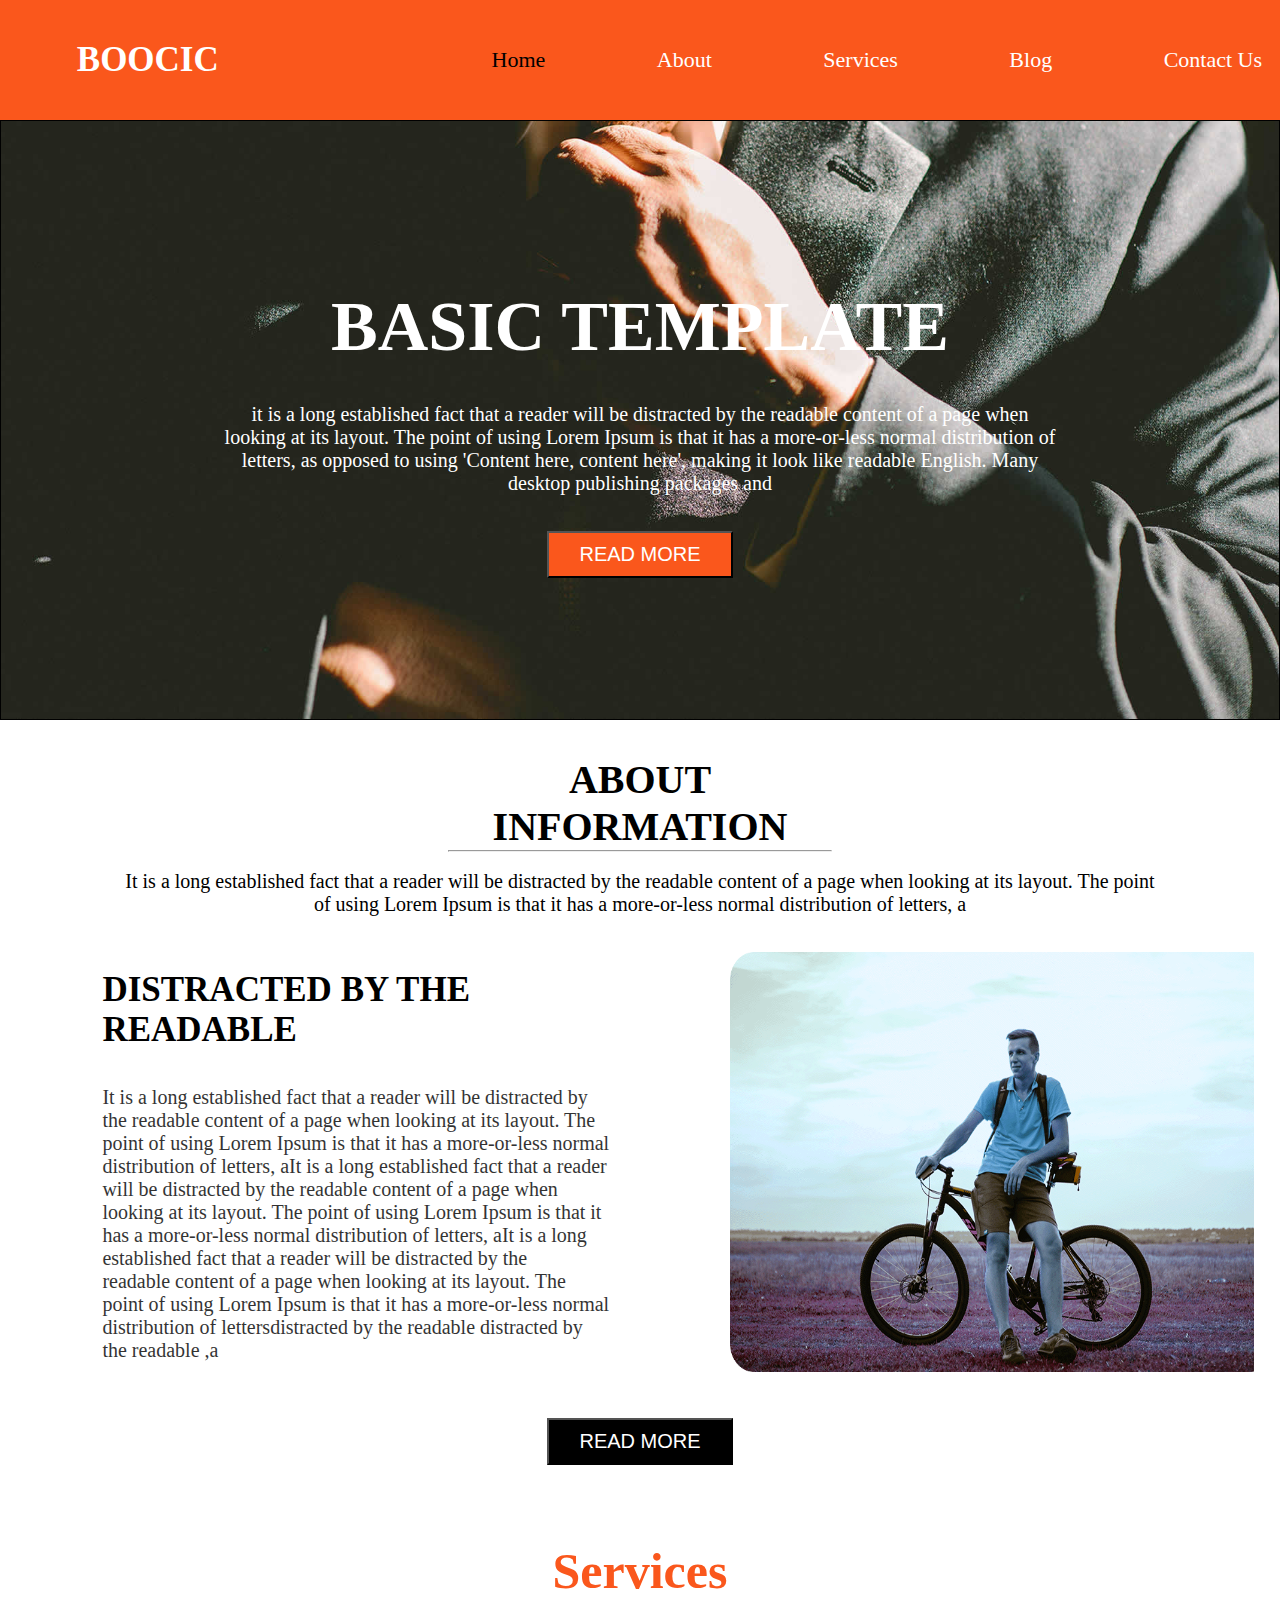
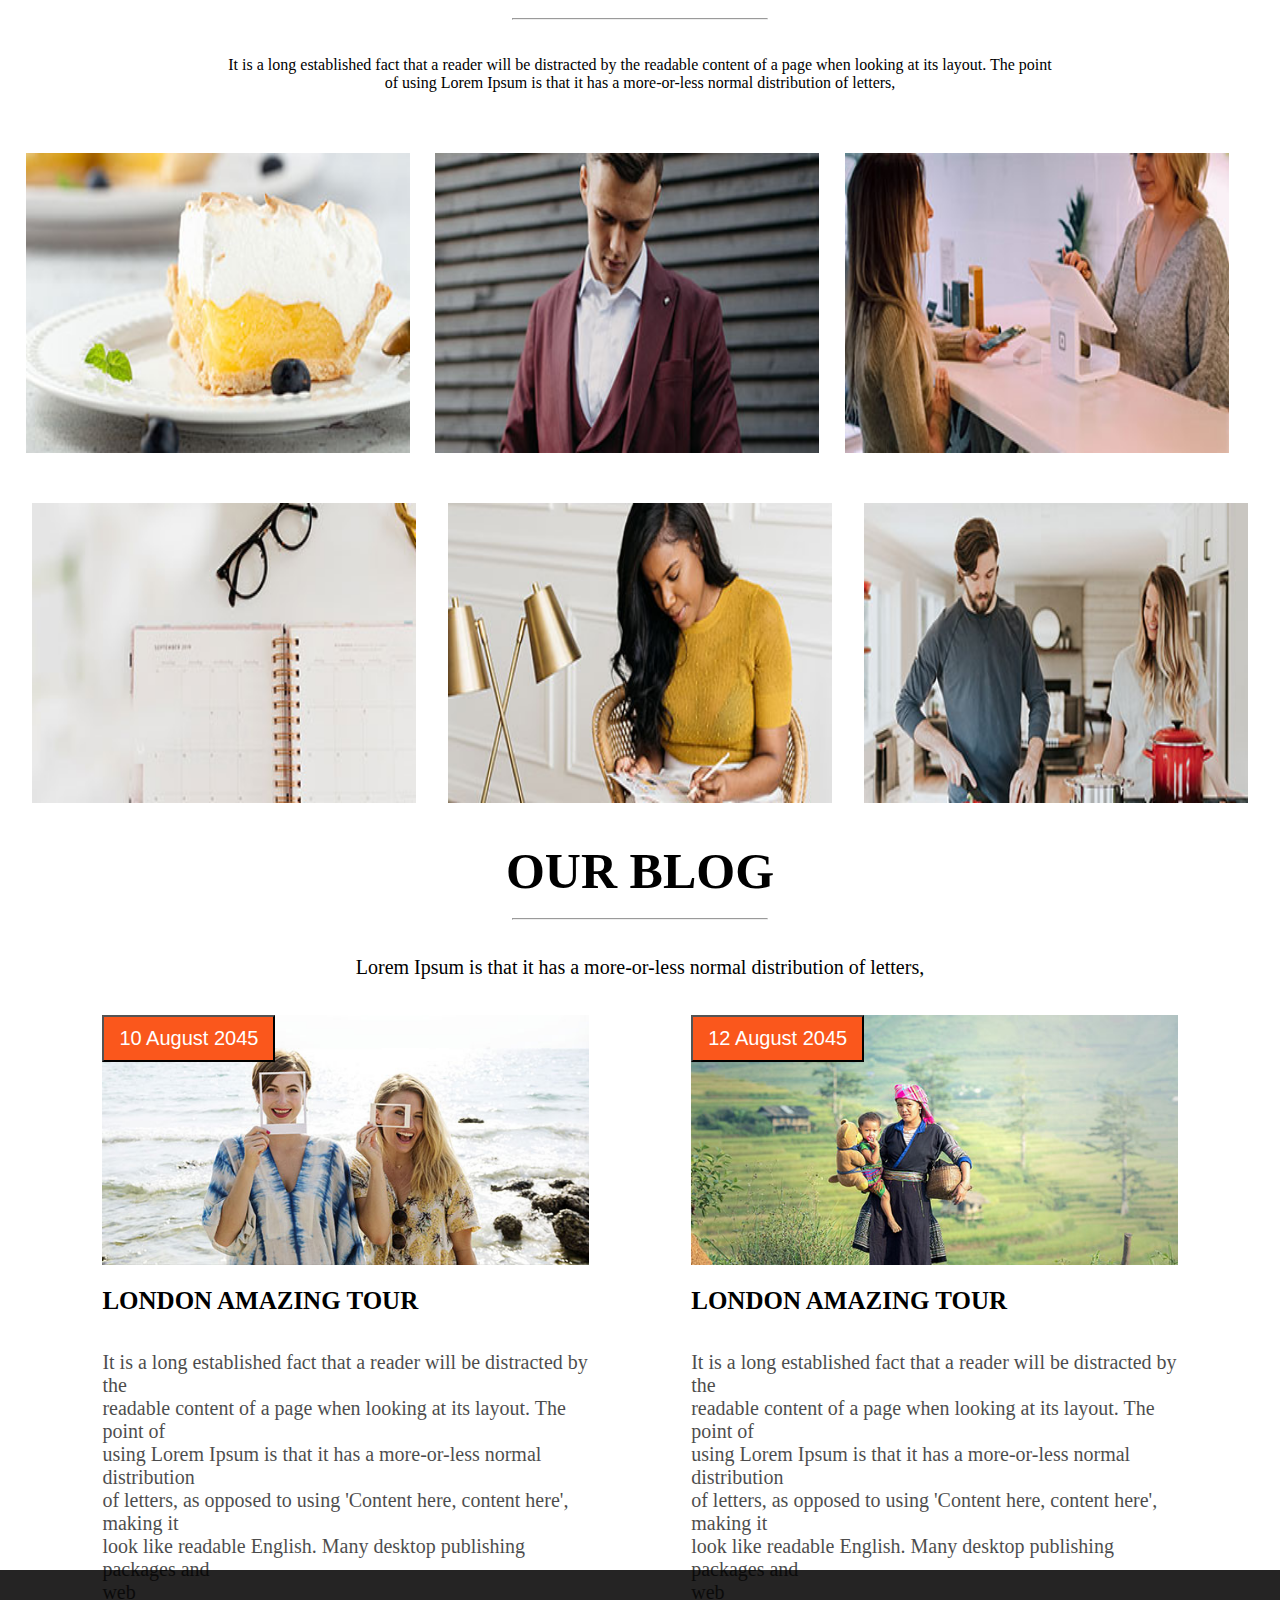
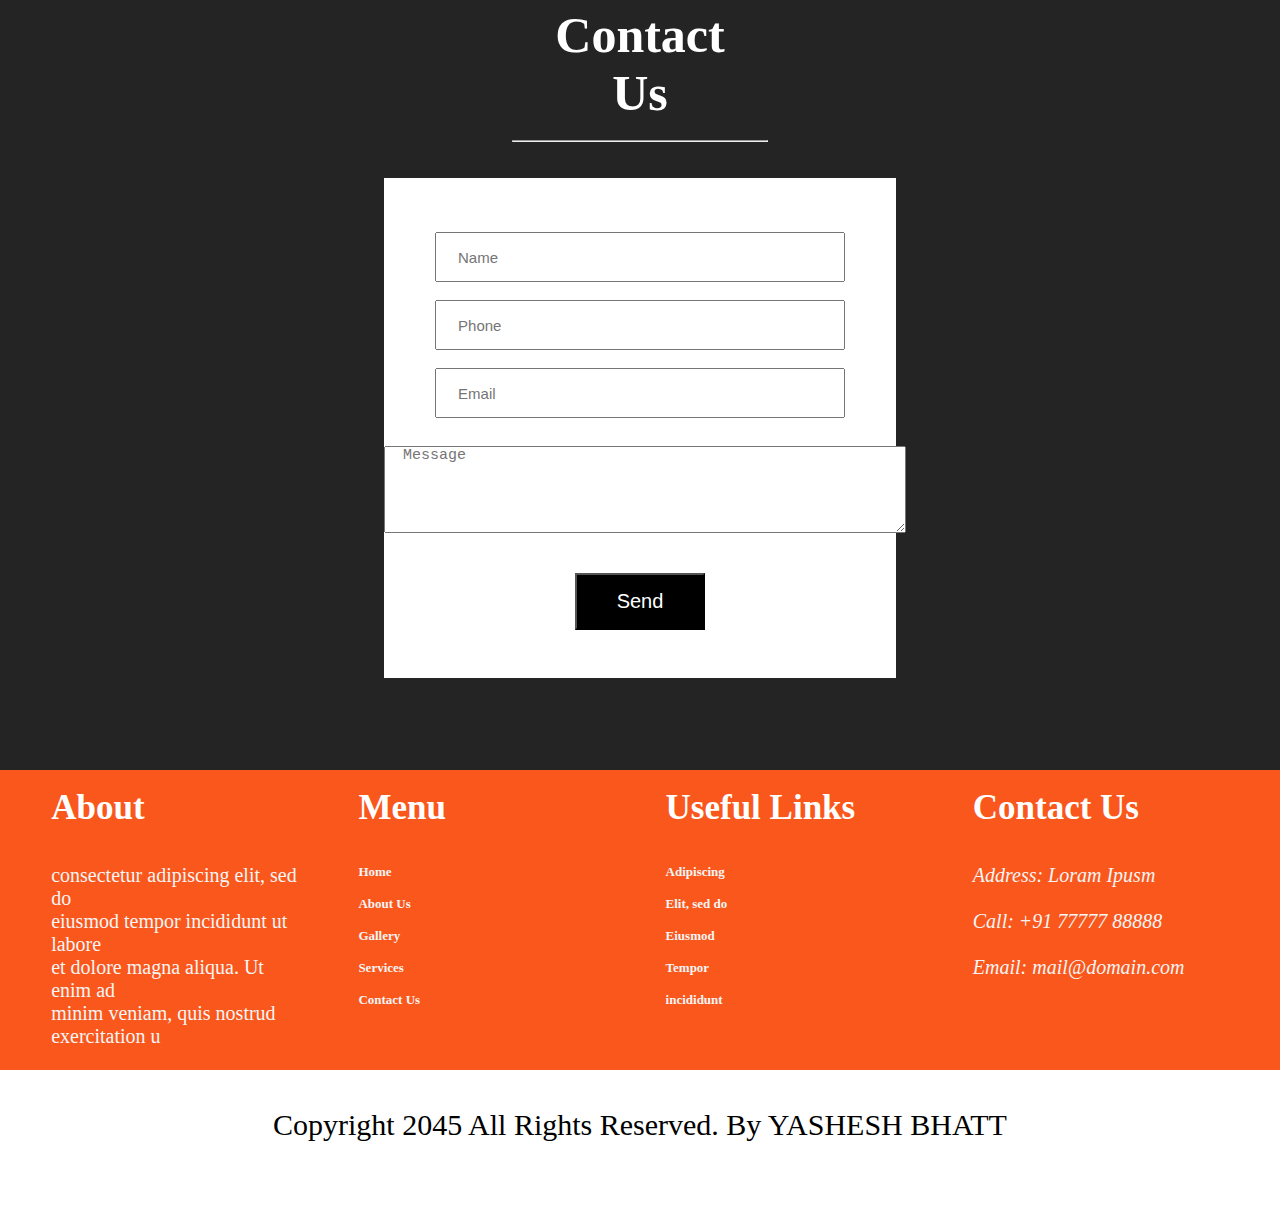
<file: 5/index.html>
<!DOCTYPE html>
<html lang="en">

<head>
    <meta charset="UTF-8">
    <meta name="viewport" content="width=device-width, initial-scale=1.0">
    <title>Document</title>
    <link rel="stylesheet" href="style.css">
    <script src="https://cdnjs.cloudflare.com/ajax/libs/wow/1.1.2/wow.min.js"
    integrity="sha512-Eak/29OTpb36LLo2r47IpVzPBLXnAMPAVypbSZiZ4Qkf8p/7S/XRG5xp7OKWPPYfJT6metI+IORkR5G8F900+g=="
    crossorigin="anonymous" referrerpolicy="no-referrer"></script>
<link rel="stylesheet" href="https://cdnjs.cloudflare.com/ajax/libs/animate.css/4.1.1/animate.min.css" />
         <script src="https://code.jquery.com/jquery-3.7.1.js" integrity="sha256-eKhayi8LEQwp4NKxN+CfCh+3qOVUtJn3QNZ0TciWLP4=" crossorigin="anonymous"></script>
  
</head>

<body>
    <header>
        <div class="wow animate__animated animate__flash logo">
            <h1>BOOCIC</h1>
        </div>
        <div class="navbar">
            <nav>
                <ul>
                    <li>Home</li>
                    <li>About</li>
                    <li>Services</li>
                    <li>Blog</li>
                    <li>Contact Us</li>
                </ul>
            </nav>
        </div>
    </header>

    <div class="template">
        <center>
            <h1  class="wow animate__animated animate__backInLeft ">BASIC TEMPLATE</h1><br><br>
            <p class="wow animate__animated animate__backInLeft ">it is a long established fact that a reader will be distracted by the readable content of a page when
                <br>
                looking at its layout. The point of using Lorem Ipsum is that it has a more-or-less normal distribution
                of <br>
                letters, as opposed to using 'Content here, content here', making it look like readable English. Many
                <br>
                desktop publishing packages and
            </p class="wow animate__animated animate__backInLeft "> <br><br>
            <button class="wow animate__animated animate__backInLeft ">READ MORE</button>
        </center>
    </div>


    <div class="about">
        <br><br>
        <center>
            <h1>ABOUT <br>
                INFORMATION</h1>
            <hr>
            <br>
            <p>It is a long established fact that a reader will be distracted by the readable content of a page when
                looking at its layout. The point <br>
                of using Lorem Ipsum is that it has a more-or-less normal distribution of letters, a</p>
        </center>
        <br><br>
        <div class="abtmain">
            <div class="wow animate__animated animate__fadeInRightBig a">
                <br>
                <h1>DISTRACTED BY THE READABLE</h1><br><br>
                <p>It is a long established fact that a reader will be distracted by<br>
                    the readable content of a page when looking at its layout. The<br>
                    point of using Lorem Ipsum is that it has a more-or-less normal<br>
                    distribution of letters, aIt is a long established fact that a reader<br>
                    will be distracted by the readable content of a page when<br>
                    looking at its layout. The point of using Lorem Ipsum is that it<br>
                    has a more-or-less normal distribution of letters, aIt is a long<br>
                    established fact that a reader will be distracted by the<br>
                    readable content of a page when looking at its layout. The<br>
                    point of using Lorem Ipsum is that it has a more-or-less normal<br>
                    distribution of lettersdistracted by the readable distracted by <br>
                    the readable ,a</p>
    
            </div>
            <div class="wow animate__animated animate__fadeInLeftBig b">
                <img src="images/i2.png" alt="">
            </div>
            <center>
                <button class="wow animate__animated animate__flash ">READ MORE</button>
            </center>
        </div>
        </div>
       


    <div class="services">
        <br><br><br><br>
        <center>
            <h1>Services</h1><br>
            <hr><br><br>
            <p>It is a long established fact that a reader will be distracted by the readable content of a page when
                looking at its layout. The point <br>
                of using Lorem Ipsum is that it has a more-or-less normal distribution of letters,</p>
        </center><br><br>
         <div class="servpic">
            <div class="wow animate__animated animate__flipInX p">
                <img src="images/i3.jpg" alt="">
            </div>
            <div class="wow animate__animated animate__flipInX q">
                <img src="images/i4.jpg" alt="">
            </div>
            <div class="wow animate__animated animate__flipInX r">
                <img src="images/i5.jpg" alt="">
            </div> <br><br>
            <div class="wow animate__animated animate__flipInY x">
                <img src="images/i6.jpg" alt="">
            </div>
            <div class="wow animate__animated animate__flipInY y">
                <img src="images/i7.jpg" alt="">
            </div>
            <div class="wow animate__animated animate__flipInY z">
                <img src="images/i8.jpg" alt="">
            </div>
         </div>
      
    </div>



    <div class="blog">
        <br><br><br><br>
        <center>
            <h1>OUR BLOG</h1><br>
            <hr><br><br>
            <p>Lorem Ipsum is that it has a more-or-less normal distribution of letters,</p>
        </center><br><br>
       <div class="blogmain">
        <div class="wow animate__animated animate__fadeInRightBig c">
            <button>10 August 2045</button>
            <img src="images/i9.jpg" alt=""> <br><br>
            <h2>LONDON AMAZING TOUR</h2><br><br>
            <p>It is a long established fact that a reader will be distracted by the<br>
                 readable content of a page when looking at its layout. The point of <br>
                 using Lorem Ipsum is that it has a more-or-less normal distribution<br>
                of letters, as opposed to using 'Content here, content here', making it<br>
                 look like readable English. Many desktop publishing packages and<br>
                  web</p>
        </div>
        <div class="wow animate__animated animate__fadeInLeftBig d">
            <button>12 August 2045</button>
            <img src="images/i10.jpg" alt=""><br><br>
            <h2>LONDON AMAZING TOUR</h2><br><br>
            <p>It is a long established fact that a reader will be distracted by the<br>
                 readable content of a page when looking at its layout. The point of <br>
                 using Lorem Ipsum is that it has a more-or-less normal distribution<br>
                of letters, as opposed to using 'Content here, content here', making it<br>
                 look like readable English. Many desktop publishing packages and<br>
                  web</p>
        </div>
       </div>
       
    </div>


    <div class="contact">
        <br><br>
       <center> <h1>Contact <br>
        Us</h1><br>
        <hr><br><br>
        <div class="wow animate__animated animate__fadeInUpBig subcontact">
            <br><br><br>
            <center>
                <input type="text" placeholder="&nbsp;&nbsp;&nbsp;&nbsp;&nbsp;Name"> <br> <br> 
                <input type="tel" placeholder="&nbsp;&nbsp;&nbsp;&nbsp;&nbsp;Phone"> <br><br> 
                <input type="email" placeholder="&nbsp;&nbsp;&nbsp;&nbsp;&nbsp;Email"> <br><br> 
                <textarea name="" id="" cols="56" rows="5"  placeholder="&nbsp;&nbsp;Message"></textarea> <br><br><br> 
                <button>Send</button>
            </center>
        </div>
    </center>
    </div>


    <footer>
        <div class="wow animate__animated animate__fadeInRightBig h">
            <br>
            <h1><b>About</b></h1> <br><br>
           <p>consectetur adipiscing elit, sed do <br>
             eiusmod tempor incididunt ut labore<br>
              et dolore magna aliqua. Ut enim ad <br>
              minim veniam, quis nostrud<br>
               exercitation u</p> 
        </div>
        <div class="wow animate__animated animate__fadeInUpBig i">
            <br>
            <h1><b>Menu</b></h1> <br><br>
            <p>
                Home <br><br>
                About Us <br><br>
                Gallery <br><br>
                Services <br><br>
                Contact Us 
            </p>
        </div>
        <div class="wow animate__animated animate__fadeInUpBig j">
            <br>
            <h1><b>Useful Links</b></h1> <br><br>
            <p>
                Adipiscing <br><br>
                Elit, sed do<br><br>
                Eiusmod<br><br>
                Tempor<br><br>
                incididunt
            </p>
        </div>
        <div class="wow animate__animated animate__fadeInRightBig k">
            <br>
            <h1><b>Contact Us</b></h1> <br><br> 
            <p>
                <i class="ri-map-pin-line"> Address: Loram Ipusm</i> <br> <br>
                <i class="ri-phone-line"> Call: +91 77777 88888</i> <br> <br>
                <i class="ri-mail-line"> Email: mail@domain.com</i>
            </p>
        </div>
     </footer>
         <div class="wow animate__animated animate__flash copyright">
          <p>Copyright 2045 All Rights Reserved. By YASHESH BHATT</p>
    
         </div>
    
    </footer>
</body>
<script>
    new WOW().init();
</script>
</html>
</file>
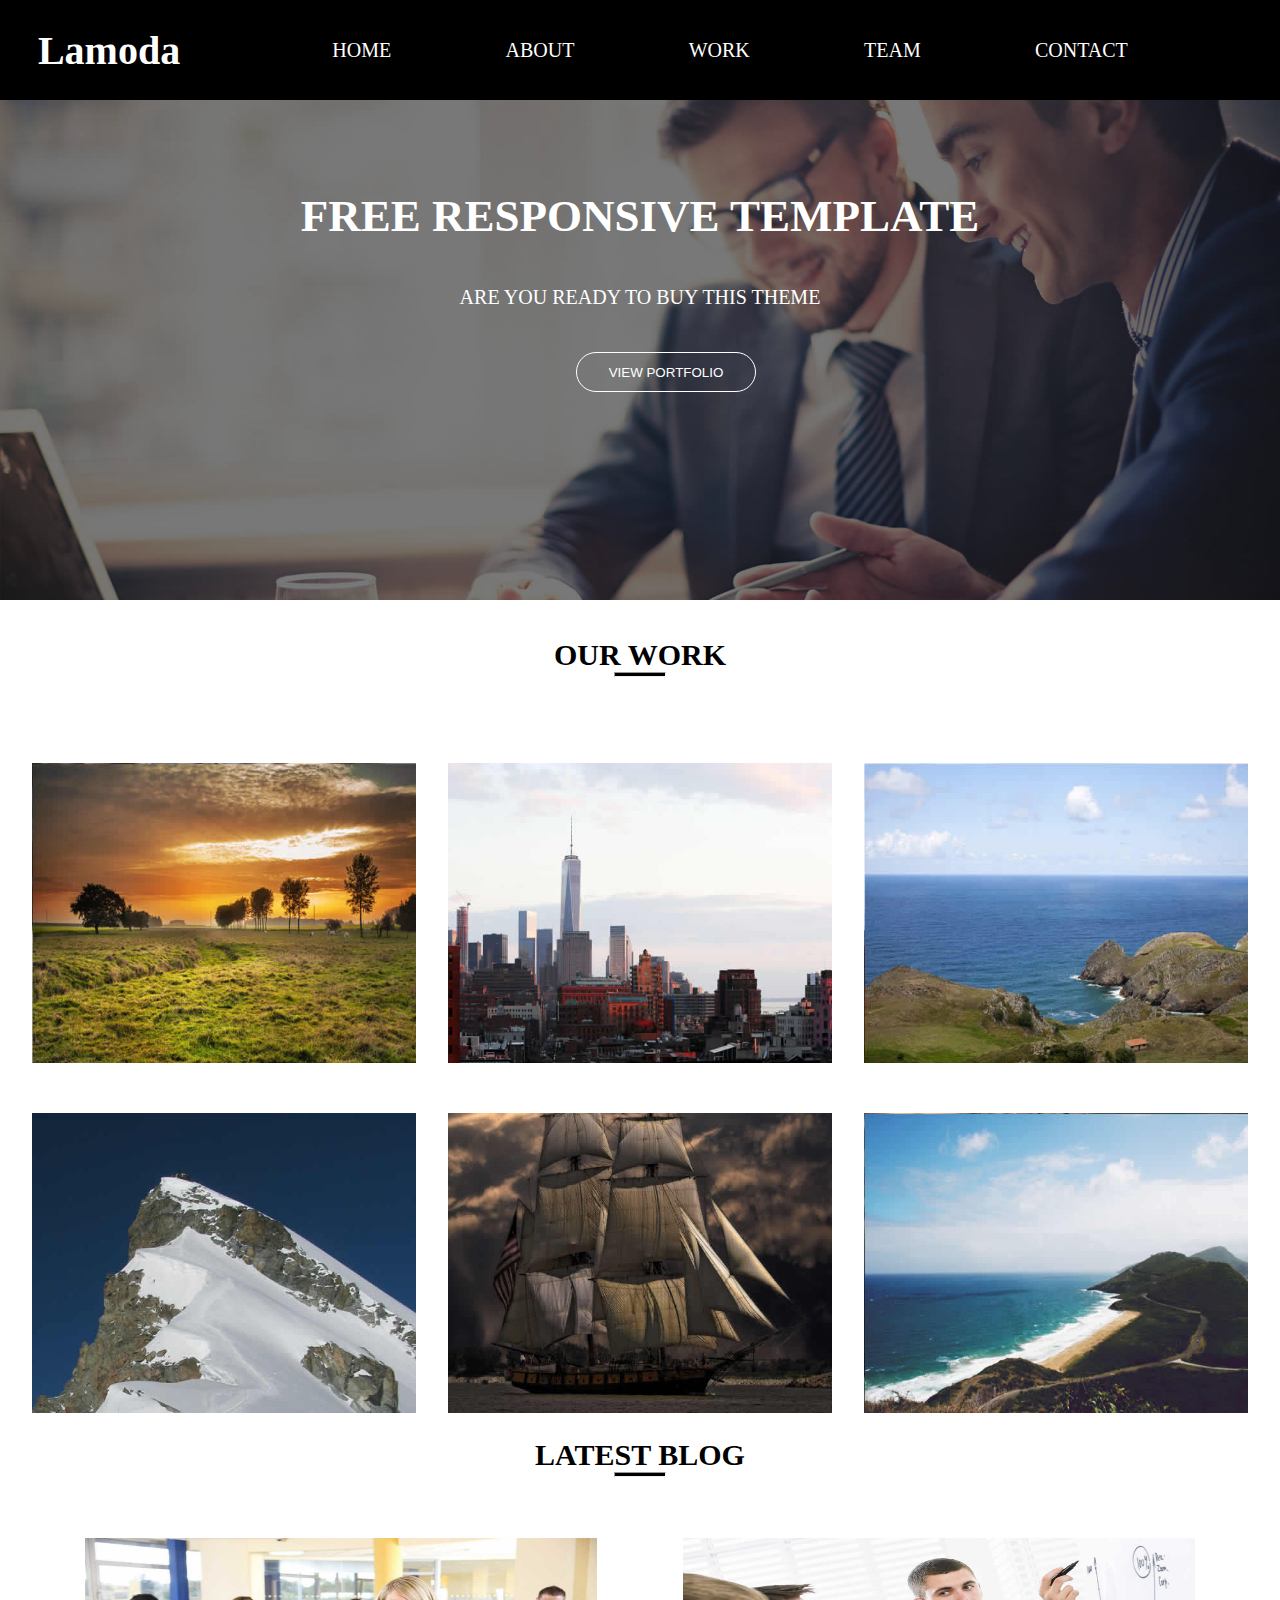
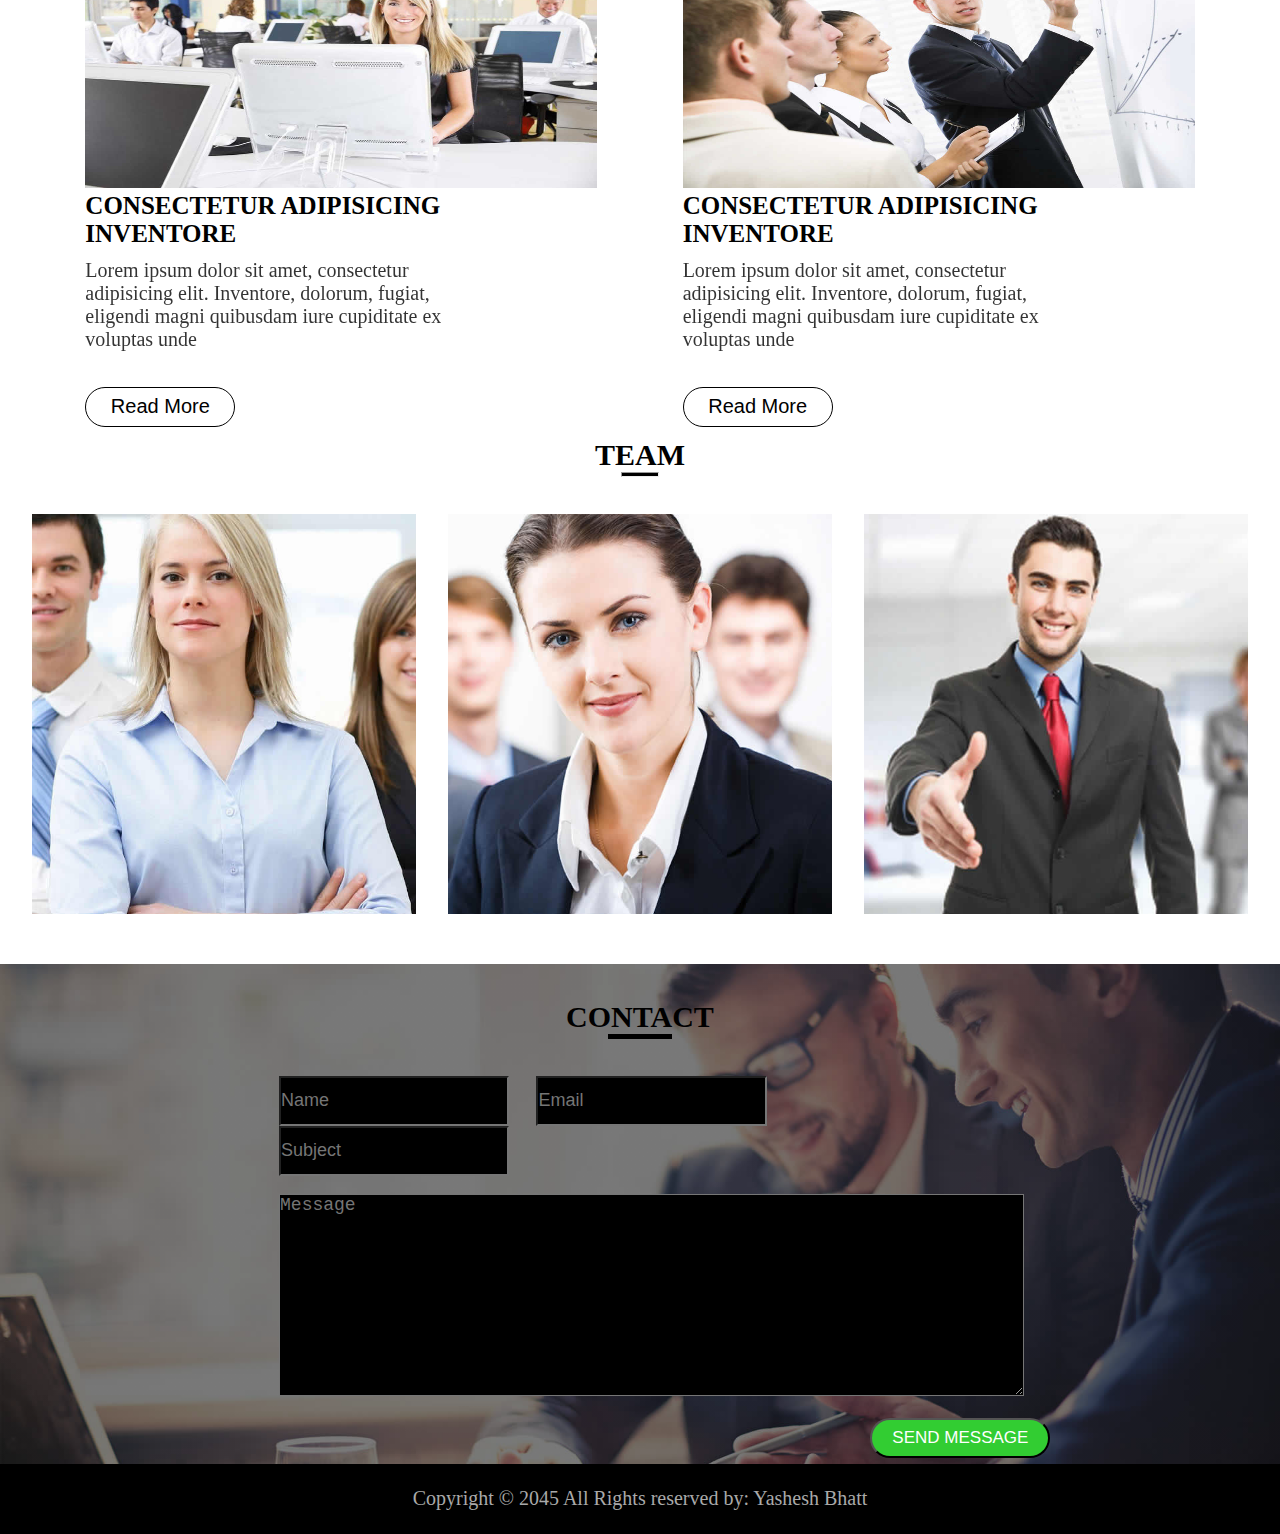
<file: 7/index.html>
<!DOCTYPE html>
<html lang="en">
<head>
    <meta charset="UTF-8">
    <meta name="viewport" content="width=device-width, initial-scale=1.0">
    <title>Document</title>
    <link rel="stylesheet" href="style.css">

    <script src="https://cdnjs.cloudflare.com/ajax/libs/wow/1.1.2/wow.min.js"
    integrity="sha512-Eak/29OTpb36LLo2r47IpVzPBLXnAMPAVypbSZiZ4Qkf8p/7S/XRG5xp7OKWPPYfJT6metI+IORkR5G8F900+g=="
    crossorigin="anonymous" referrerpolicy="no-referrer"></script>
<link rel="stylesheet" href="https://cdnjs.cloudflare.com/ajax/libs/animate.css/4.1.1/animate.min.css" />

</head>
<body>
    <header>
        <div class="wow animate__animated animate__flash logo">
          <h1>Lamoda</h1> 
        </div>
        <div class="navbar">
            <nav>
                <ul>
                    <li>HOME</li>
                    <li>ABOUT</li>
                    <li>WORK</li>
                    <li>TEAM</li>
                    <li>CONTACT</li>
                </ul>
            </nav>
        </div>
    </header>

    <div class="container">
        <br><br><br><br><br>
        <h1 class="wow animate__animated animate__backInLeft ">FREE RESPONSIVE TEMPLATE</h1><br>
        <p class="wow animate__animated animate__backInLeft ">ARE YOU READY TO BUY THIS THEME</p><br>
        <button class="wow animate__animated animate__backInLeft ">VIEW PORTFOLIO</button>
    </div>

    <div class="work">
        <div class="workh">
              <h1>OUR WORK</h1>
                    <hr>
        </div>
        <div class="workm">
            <div class="wow animate__animated animate__flipInX a">
                 <img src="images/i1.jpg" alt="">
            </div>
            <div class="wow animate__animated animate__flipInX b">
                <img src="images/i2.jpg" alt="">
            </div>
            <div class="wow animate__animated animate__flipInX c">
                <img src="images/i3.jpg" alt="">
            </div>
            <div class="wow animate__animated animate__flipInY d">
                <img src="images/i4.jpg" alt="">
            </div>
            <div class="wow animate__animated animate__flipInY e">
                <img src="images/i5.jpg" alt="">
            </div>
            <div class="wow animate__animated animate__flipInY f">
                <img src="images/i6.jpg" alt="">
            </div>
        </div>
    </div>


    <div class="blog">
        <div class="blogh">
            <h1>LATEST BLOG</h1>
                    <hr>
        </div>
        <div class="blogm">
        <div class="wow animate__animated animate__fadeInRightBig g">
           <img src="images/blog2.jpg" alt=""><br>
           <b>CONSECTETUR ADIPISICING INVENTORE</b><br>
           <p>Lorem ipsum dolor sit amet, consectetur<br>
             adipisicing elit. Inventore, dolorum, fugiat,<br>
              eligendi magni quibusdam iure cupiditate ex<br>
               voluptas unde</p><br><br>
               <button>Read More</button>
        </div>
        <div class="wow animate__animated animate__fadeInLeftBig h">
            <img src="images/blog3.jpg" alt="">
            <b>CONSECTETUR ADIPISICING INVENTORE</b><br>
            <p>Lorem ipsum dolor sit amet, consectetur<br>
              adipisicing elit. Inventore, dolorum, fugiat,<br>
               eligendi magni quibusdam iure cupiditate ex<br>
                voluptas unde</p><br><br>
                <button>Read More</button>
        </div>
    </div>
    </div>


    <div class="team">
        <div class="teamh">
            <h1>TEAM</h1>
            <hr>
        </div>
        <div class="teamain">
            <div class="wow animate__animated animate__fadeInRightBig i">
              <img src="images/team1.jpg" alt="">
            </div>
            <div class="wow animate__animated animate__fadeInUpBig j">
              <img src="images/team2.jpg" alt="">
            </div>
            <div class="wow animate__animated animate__fadeInLeftBig k">
               <img src="images/team3.jpg" alt="">
            </div>
        </div>
    </div>

    <div class="contact">
        <div class="conh">
            <br><br>
            <h1>CONTACT</h1>
            <hr>
        </div><br><br>
        <div class="wow animate__animated animate__fadeInLeftBig conm">
            <input type="text" placeholder="Name">
            <input type="email" placeholder="Email">
            <input type="text" placeholder="Subject"><br><br>
            <textarea name="" id="" cols="30" rows="10" placeholder="Message"></textarea><br><br>
            <button>SEND MESSAGE</button>
        </div>
    </div>

    <div class="copyright">
        <br>
       <p class="wow animate__animated animate__flash">Copyright © 2045 All Rights reserved by: Yashesh Bhatt</p>
    </div>
</body>
<script>
    new WOW().init();
</script>
</html>
</file>
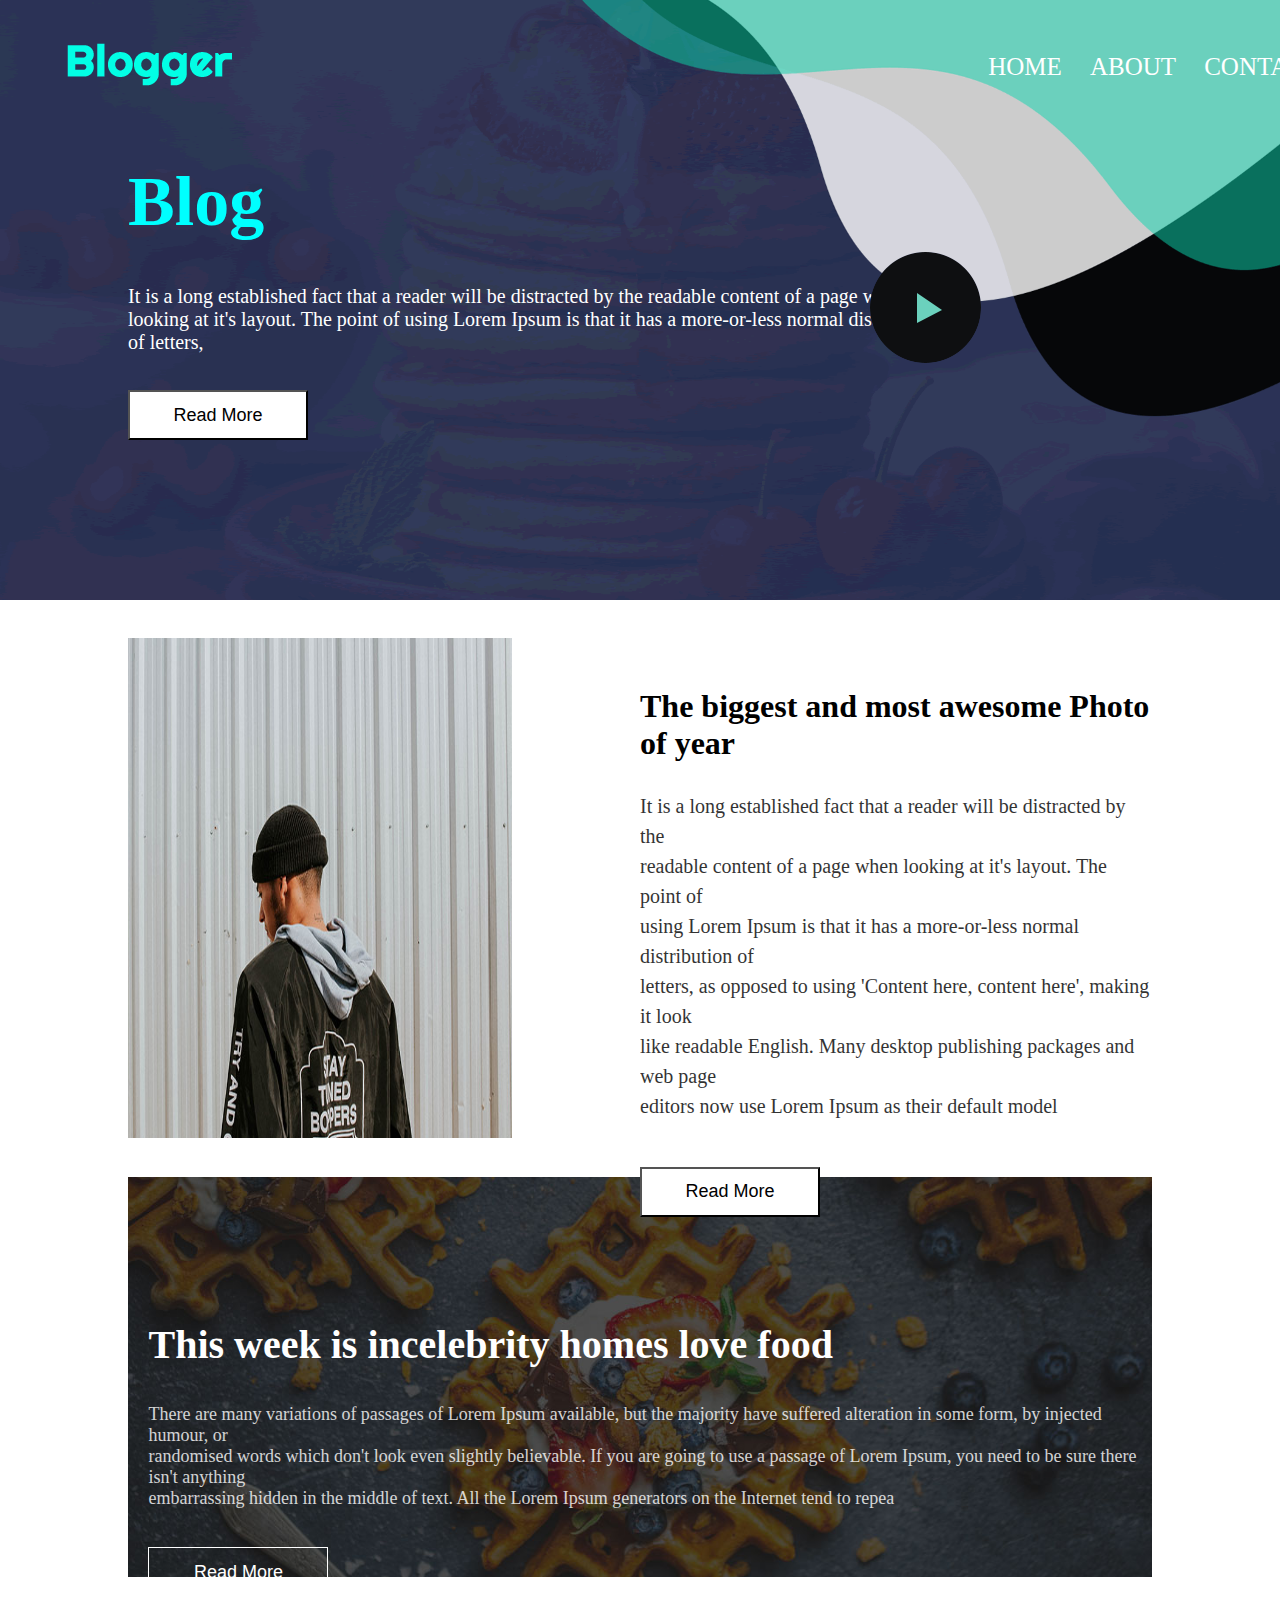
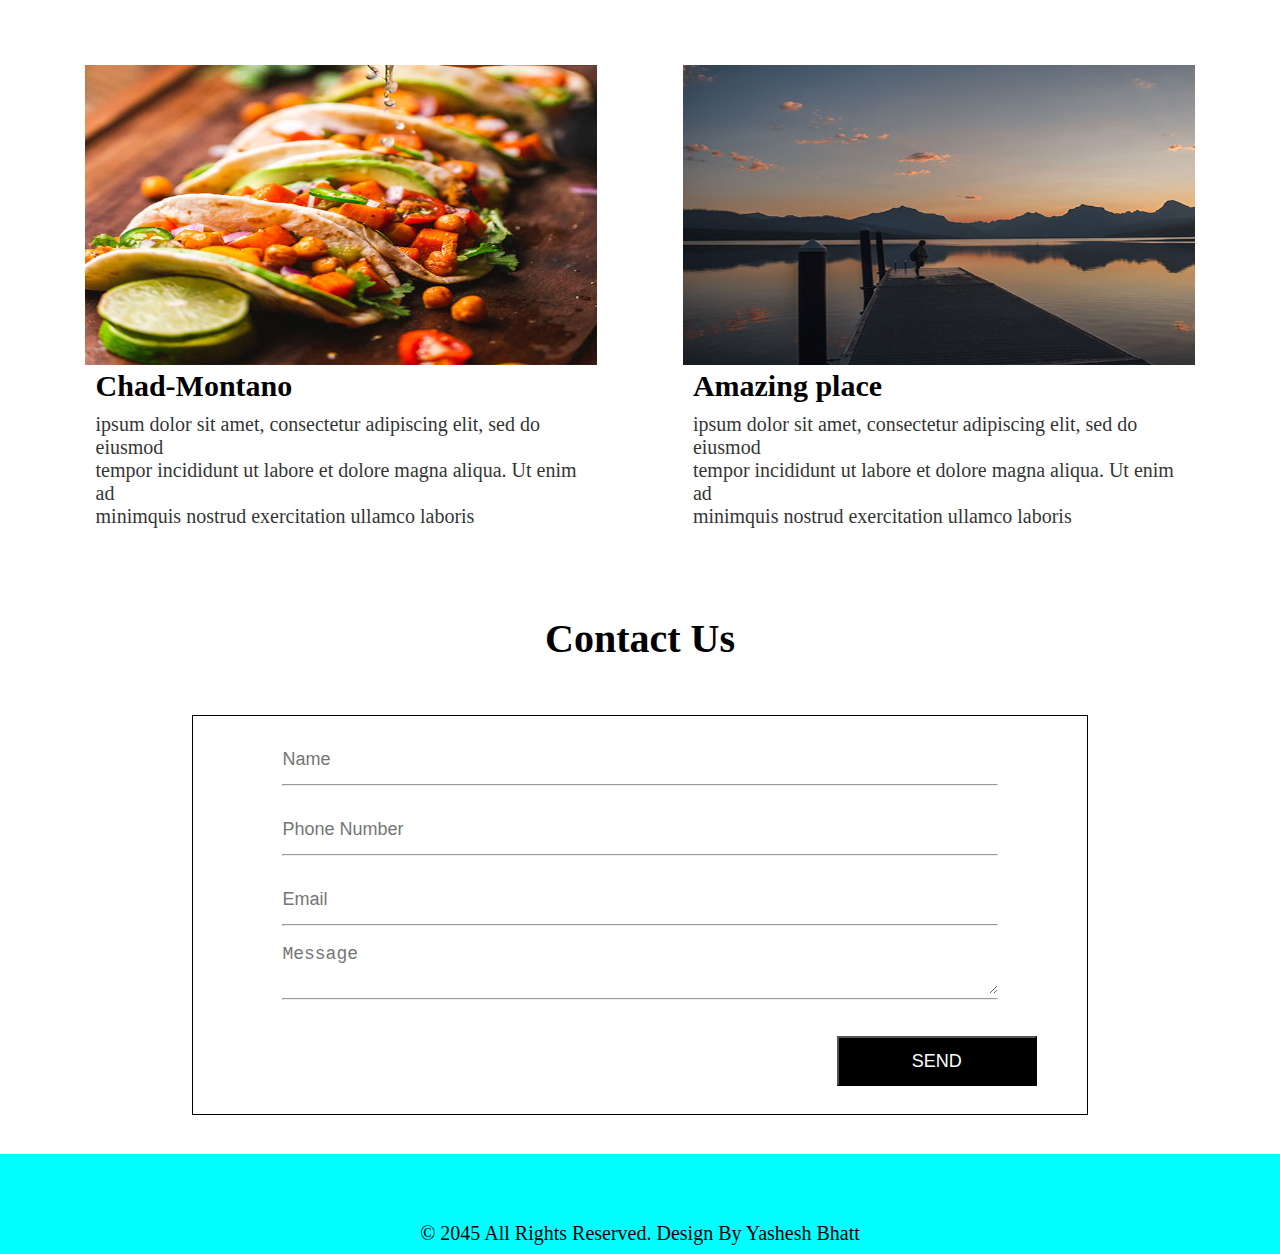
<file: 8/index.html>
<!DOCTYPE html>
<html lang="en">

<head>
    <meta charset="UTF-8">
    <meta name="viewport" content="width=device-width, initial-scale=1.0">
    <title>Document</title>
    <link rel="stylesheet" href="style.css">

    <script src="https://cdnjs.cloudflare.com/ajax/libs/wow/1.1.2/wow.min.js"
    integrity="sha512-Eak/29OTpb36LLo2r47IpVzPBLXnAMPAVypbSZiZ4Qkf8p/7S/XRG5xp7OKWPPYfJT6metI+IORkR5G8F900+g=="
    crossorigin="anonymous" referrerpolicy="no-referrer"></script>
<link rel="stylesheet" href="https://cdnjs.cloudflare.com/ajax/libs/animate.css/4.1.1/animate.min.css" />


    <link rel="stylesheet" href="https://cdnjs.cloudflare.com/ajax/libs/font-awesome/6.5.1/css/all.min.css"
        integrity="sha512-DTOQO9RWCH3ppGqcWaEA1BIZOC6xxalwEsw9c2QQeAIftl+Vegovlnee1c9QX4TctnWMn13TZye+giMm8e2LwA=="
        crossorigin="anonymous" referrerpolicy="no-referrer" />
</head>

<body>
    <header>
        <br><br>
        <div class="main">
            <div class="wow animate__animated animate__flash logo">
                <img src="images/logo.png" alt="">
            </div>
            <div class="blank">

            </div>
            <div class="navbar">
                <nav>
                    <ul>
                        <li>HOME</li>
                        <li>ABOUT</li>
                        <li>CONTACT</li>
                    </ul>
                </nav>
            </div>
        </div>

        <div class="content">
            <h1 class="wow animate__animated animate__backInLeft ">Blog</h1><br>
            <p class="wow animate__animated animate__backInLeft ">It is a long established fact that a reader will be distracted by the readable content of a page when<br>
                looking at it's layout. The point of using Lorem Ipsum is that it has a more-or-less normal
                distribution<br>
                of letters,</p><br><br>
            <button class="wow animate__animated animate__backInLeft ">Read More</button>
            <img src="images/box_img.png" alt="" class="wow animate__animated animate__heartBeat ">
        </div>
    </header>


    <div class="about">
        <div class="wow animate__animated animate__fadeInRightBig abtpic">
            <img src="images/our_img1.jpg" alt="">
        </div>
        <div class="wow animate__animated animate__fadeInLeftBig abtmain">
            <h1>The biggest and most awesome Photo of year</h1><br>
            <p>It is a long established fact that a reader will be distracted by the<br>
                readable content of a page when looking at it's layout. The point of <br>
                using Lorem Ipsum is that it has a more-or-less normal distribution of<br>
                letters, as opposed to using 'Content here, content here', making it look<br>
                like readable English. Many desktop publishing packages and web page<br>
                editors now use Lorem Ipsum as their default model</p><br><br>
            <button>Read More</button>
        </div>
    </div>

    <div class="wow animate__animated animate__rotateInDownLeft menu">
        <br><br><br><br><br><br><br><br>
        <h1>This week is incelebrity homes love food</h1><br><br>
        <p>There are many variations of passages of Lorem Ipsum available, but the majority have suffered alteration in
            some form, by injected humour, or<br>
            randomised words which don't look even slightly believable. If you are going to use a passage of Lorem
            Ipsum, you need to be sure there isn't anything<br>
            embarrassing hidden in the middle of text. All the Lorem Ipsum generators on the Internet tend to repea</p>
        <br>
        <button>Read More</button>
    </div>

    <div class="blog">
        <div class="wow animate__animated animate__fadeInRightBig a">
            <img src="images/our_img3.jpg" alt="">
            <b>Chad-Montano</b><br>
            <p>ipsum dolor sit amet, consectetur adipiscing elit, sed do eiusmod<br>
                tempor incididunt ut labore et dolore magna aliqua. Ut enim ad<br>
                minimquis nostrud exercitation ullamco laboris
            </p>
        </div>
        <div class="wow animate__animated animate__fadeInLeftBig b">
            <img src="images/our_img4.jpg" alt="">
            <b>Amazing place</b><br>
            <p>ipsum dolor sit amet, consectetur adipiscing elit, sed do eiusmod<br>
                tempor incididunt ut labore et dolore magna aliqua. Ut enim ad<br>
                minimquis nostrud exercitation ullamco laboris
            </p>
        </div>
    </div>

    <div class="contact">
        <div class="conh">
            <h1>Contact Us</h1>
        </div>
        <div class="wow animate__animated animate__fadeInUpBig conm"><br>
            <input type="text" placeholder="Name">
            <hr><br>
            <input type="tel" placeholder="Phone Number">
            <hr><br>
            <input type="email" placeholder="Email">
            <hr><br>
            <textarea name="" id="" cols="30" rows="10" placeholder="Message"></textarea>
            <hr><br><br>
            <button>SEND</button>
        </div>
    </div>

    <footer>
        <div class="ft">
            <br>
        <i class="wow animate__animated animate__flash fa-brands fa-instagram"></i><i class="wow animate__animated animate__flash fa-brands fa-facebook"></i><i class="wow animate__animated animate__flash fa-brands fa-twitter"></i> </div>
<br>
        <p class="wow animate__animated animate__fadeInLeft ">© 2045 All Rights Reserved. Design By Yashesh Bhatt</p>
   
    </footer>
</body>
<script>
    new WOW().init();
</script>
</html>
</file>
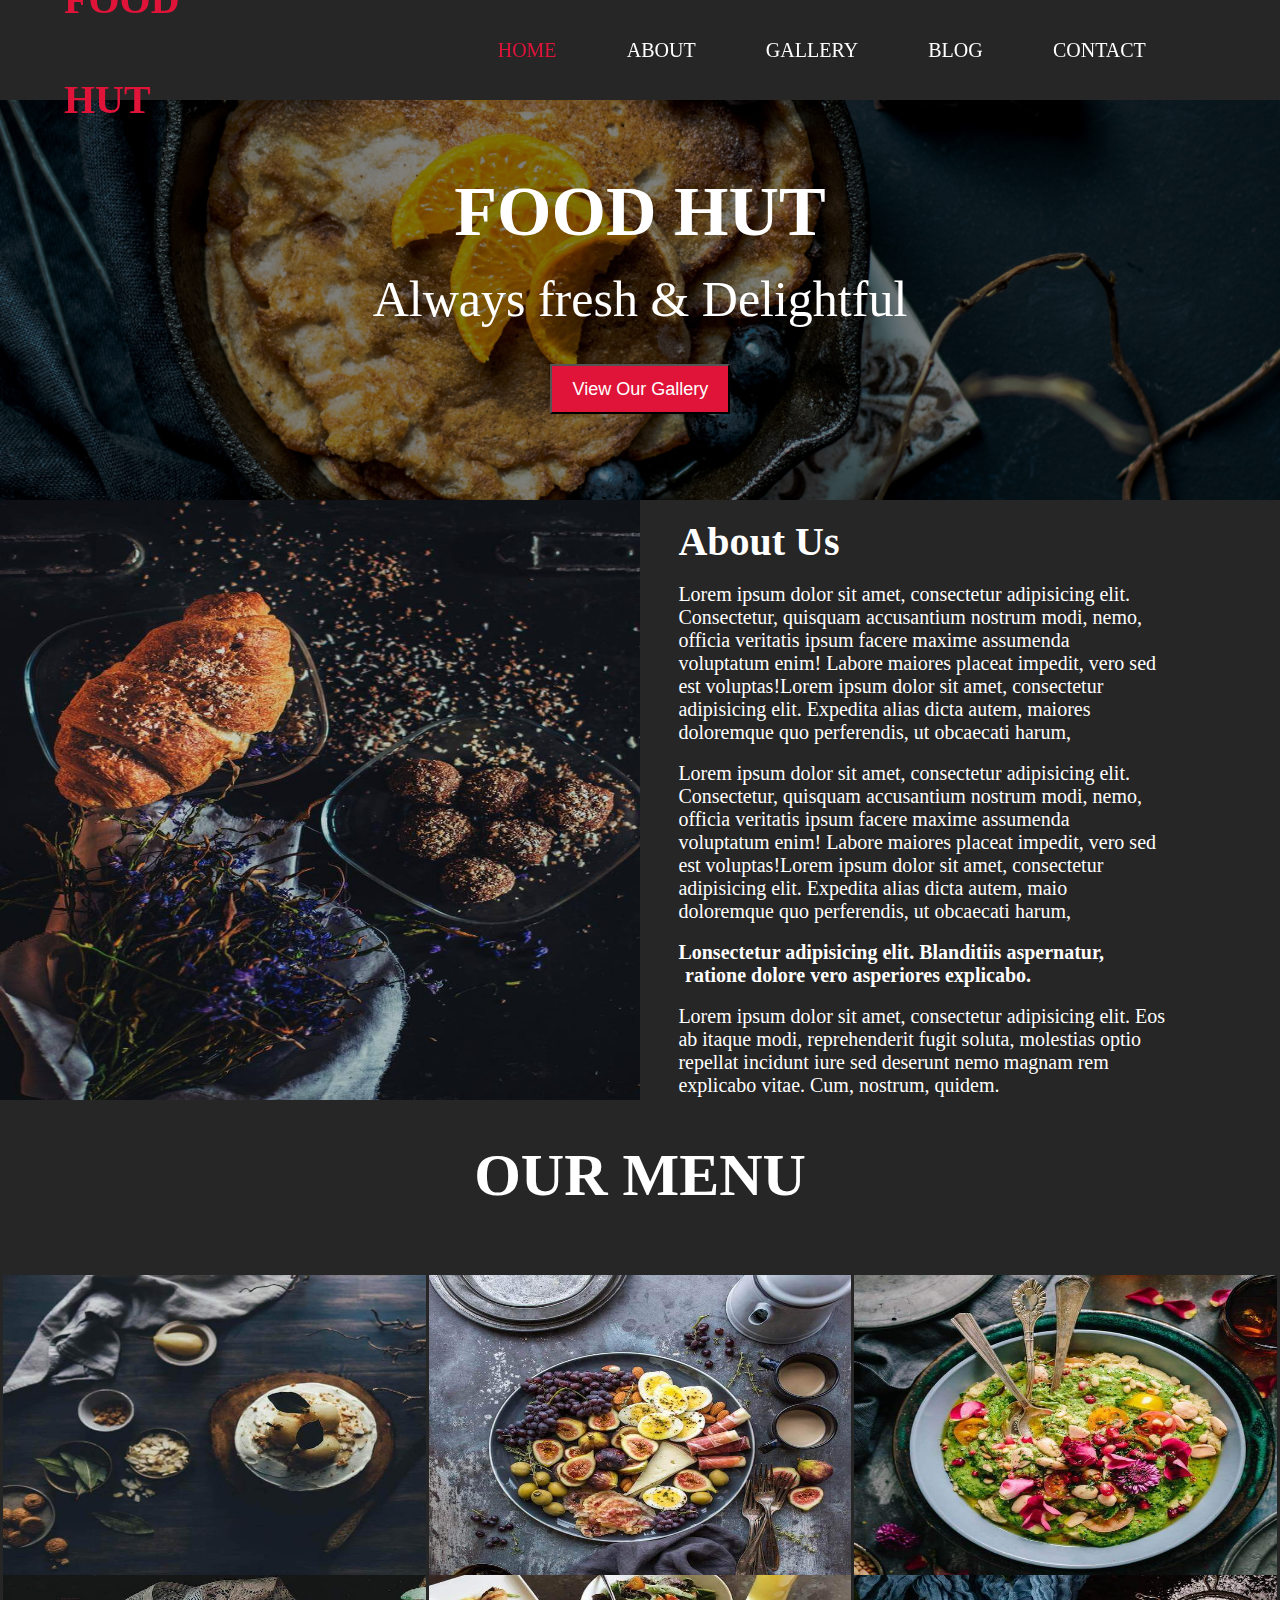
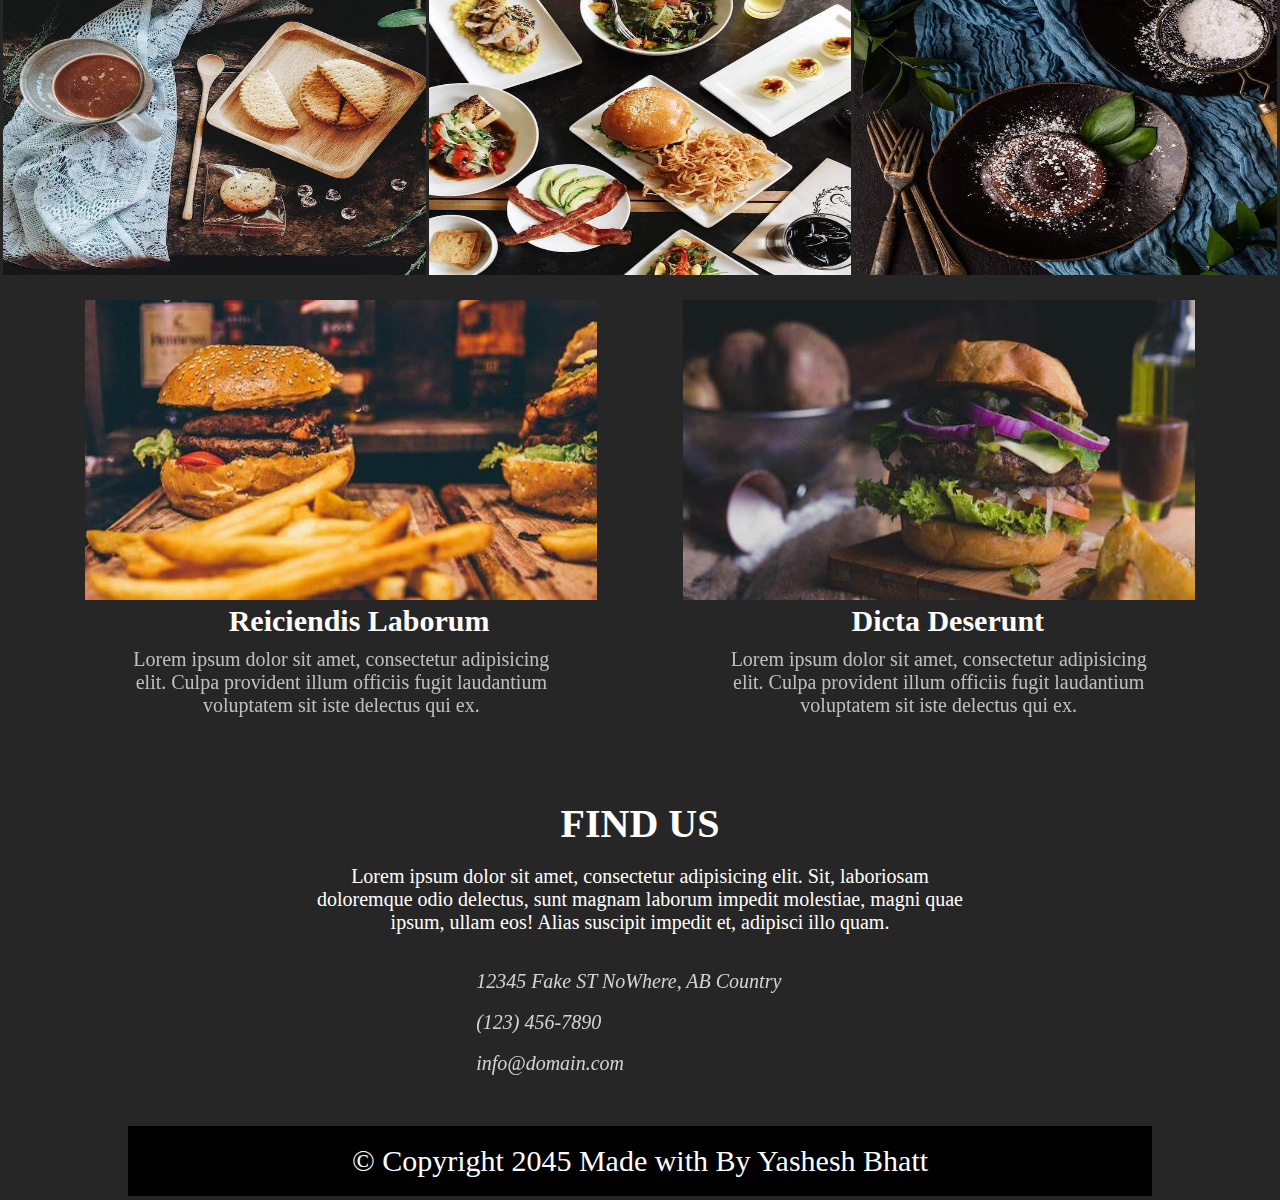
<file: 9/index.html>
<!DOCTYPE html>
<html lang="en">

<head>
    <meta charset="UTF-8">
    <meta name="viewport" content="width=device-width, initial-scale=1.0">
    <title>Document</title>
    <link rel="stylesheet" href="style.css">

    <script src="https://cdnjs.cloudflare.com/ajax/libs/wow/1.1.2/wow.min.js"
    integrity="sha512-Eak/29OTpb36LLo2r47IpVzPBLXnAMPAVypbSZiZ4Qkf8p/7S/XRG5xp7OKWPPYfJT6metI+IORkR5G8F900+g=="
    crossorigin="anonymous" referrerpolicy="no-referrer"></script>
<link rel="stylesheet" href="https://cdnjs.cloudflare.com/ajax/libs/animate.css/4.1.1/animate.min.css" />


    <link rel="stylesheet" href="https://cdnjs.cloudflare.com/ajax/libs/font-awesome/6.5.1/css/all.min.css" integrity="sha512-DTOQO9RWCH3ppGqcWaEA1BIZOC6xxalwEsw9c2QQeAIftl+Vegovlnee1c9QX4TctnWMn13TZye+giMm8e2LwA==" crossorigin="anonymous" referrerpolicy="no-referrer" />
</head>

<body>
    <header>
        <div class="main">
            <div class="wow animate__animated animate__flash logo">
                <h1>FOOD HUT</h1>
            </div>
            <div class="navbar">
                <nav>
                    <ul>
                        <li>HOME</li>
                        <li>ABOUT</li>
                        <li>GALLERY</li>
                        <li>BLOG</li>
                        <li>CONTACT</li>
                    </ul>
                </nav>
            </div>
        </div>
        <div class="content">
            <br><br><br><br>
            <h1 class="wow animate__animated animate__backInLeft ">FOOD HUT</h1><br>
            <p class="wow animate__animated animate__backInLeft ">Always fresh & Delightful</p><br><br>
            <button class="wow animate__animated animate__backInLeft ">View Our Gallery</button>
        </div>
    </header>


    <div class="about">
        <div class="wow animate__animated animate__fadeInRightBig abtpic">
            <img src="images/about-section.jpg" alt="">
        </div>
        <div class="wow animate__animated animate__fadeInLeftBig abtmain">
            <br>
            <h1>About Us</h1><br>
            <p>Lorem ipsum dolor sit amet, consectetur adipisicing elit.<br>
                 Consectetur, quisquam accusantium nostrum modi, nemo,<br>
                  officia veritatis ipsum facere maxime assumenda<br>
                   voluptatum enim! Labore maiores placeat impedit, vero sed<br>
                    est voluptas!Lorem ipsum dolor sit amet, consectetur<br>
                     adipisicing elit. Expedita alias dicta autem, maiores<br>
                      doloremque quo perferendis, ut obcaecati harum,</p><br>
              
                      <p>Lorem ipsum dolor sit amet, consectetur adipisicing elit.<br>
                        Consectetur, quisquam accusantium nostrum modi, nemo,<br>
                         officia veritatis ipsum facere maxime assumenda<br>
                          voluptatum enim! Labore maiores placeat impedit, vero sed<br>
                           est voluptas!Lorem ipsum dolor sit amet, consectetur<br>
                            adipisicing elit. Expedita alias dicta autem, maio<br>
                             doloremque quo perferendis, ut obcaecati harum,</p><br>
                     
                       <b>Lonsectetur adipisicing elit. Blanditiis aspernatur,<br>
                      &nbsp;&nbsp;&nbsp;&nbsp;&nbsp;&nbsp;&nbsp;&nbsp;  ratione dolore vero asperiores explicabo.</b> <br> <br>
                        
                       <p>Lorem ipsum dolor sit amet, consectetur adipisicing elit. Eos<br>
                         ab itaque modi, reprehenderit fugit soluta, molestias optio<br>
                          repellat incidunt iure sed deserunt nemo magnam rem<br>
                           explicabo vitae. Cum, nostrum, quidem.</p> 
        </div>
    </div>


    <div class="menu">
        <div class="menuhead">
             <h1 class="wow animate__animated animate__flash">OUR MENU</h1>
        </div>
        <div class="menumain">
             <div class="wow animate__animated animate__flipInX a">
                <img src="images/i1.jpg" alt="">
             </div>
             <div class="wow animate__animated animate__flipInX b">
                <img src="images/i2.jpg" alt="">
             </div>
             <div class="wow animate__animated animate__flipInX c">
                <img src="images/i3.jpg" alt="">
             </div>
             <div class="wow animate__animated animate__flipInY d">
                <img src="images/i4.jpg" alt="">
             </div>
             <div class="wow animate__animated animate__flipInY e">
                <img src="images/i5.jpg" alt="">
             </div>
             <div class="wow animate__animated animate__flipInY f">
                <img src="images/i6.jpg" alt="">
             </div>
        </div>
    </div>


    <div class="blog">
        <div class="wow animate__animated animate__fadeInRightBig g">
            <img src="images/blog-1.jpg" alt=""><br>
            <b>Reiciendis Laborum</b><br>
            <p>Lorem ipsum dolor sit amet, consectetur adipisicing<br>
                 elit. Culpa provident illum officiis fugit laudantium <br>
                 voluptatem sit iste delectus qui ex.</p>
        </div>
        <div class="wow animate__animated animate__fadeInLeftBig h">
            <img src="images/blog-2.jpg" alt=""><br>
            <b>Dicta Deserunt</b><br>
            <p>Lorem ipsum dolor sit amet, consectetur adipisicing<br>
                 elit. Culpa provident illum officiis fugit laudantium <br>
                 voluptatem sit iste delectus qui ex.</p>
        </div>
    </div>


    <div class="contact">
        <div class="box">
            <h1 class="wow animate__animated animate__rubberBand ">FIND US</h1><br>
            <p class="wow animate__animated animate__rubberBand ">Lorem ipsum dolor sit amet, consectetur adipisicing elit. Sit, laboriosam<br>
                 doloremque odio delectus, sunt magnam laborum impedit molestiae, magni quae<br>
                  ipsum, ullam eos! Alias suscipit impedit et, adipisci illo quam.</p><br><br>
                  <i class="wow animate__animated animate__rubberBand fa-solid fa-location-dot">     12345 Fake ST NoWhere, AB Country</i><br><br>
                  <i class="wow animate__animated animate__rubberBand fa-solid fa-phone">     (123) 456-7890</i><br><br>
                  <i class="wow animate__animated animate__rubberBand fa-solid fa-envelope">    info@domain.com</i>
       <div class="copyright">
        <br>
        <p class="wow animate__animated animate__flash ">© Copyright 2045 Made with  By Yashesh Bhatt</p>
       </div>
        </div>
     </div>
</body>
<script>
    new WOW().init();
</script>
</html>
</file>
<file: 5/style.css>
*{
    margin: 0;
    padding: 0;
    box-sizing: border-box;
}
header{
    height: 120px;
    width: 100%;
    /* border: 1px solid black; */
    background-color: rgb(250, 87, 28);
    display: flex;
    justify-content: space-evenly;
    align-items: center;
}
header .logo{
    width: 30%;
    height: 120px;
    /* border: 1px solid black; */
    
    
    line-height: 120px;
}
.logo h1{
    font-size: 35px;
    font-weight: bolder;
    color: white;
    margin-left: 20%;
}
header .navbar{
    width: 70%;
    height: 120px;
    /* border: 1px solid black; */
   
}
.navbar li{
    list-style: none;
   
   display: flex;
   justify-content: space-evenly;
   align-items: center;
   display: inline-block;
    font-size: 22px;
    margin-left: 12%;
    line-height: 120px;
    color: white;
}
li:first-child{
    color: black;
}
.template{
    height: 600px;
    width: 100%;
    border: 1px solid black;
    background-image: url(images/i1.jpg);
    background-position: center;
    background-size: cover;
    background-repeat: no-repeat;
}
.template h1{
    font-size: 70px;
    font-weight: bolder;
    color: white;
    margin-top: 13%;
}
.template p{
    font-size: 20px;
   
    color: white;
    
}
.template button{
    font-size: 20px;
    
    color: white;
    background-color: rgb(250, 87, 28);
    padding: 10px 30px;
}
.about{
    height: 750px;
    width: 100%;
    /* border: 1px solid black; */
}
.about h1{
    font-size: 40px;
    font-weight: bolder;
    color: black;
}
.about hr{
    width: 30%;
    color: rgb(250, 87, 28);
}
.about p{
    font-size: 20px;
    
    color: black;
}
.abtmain{
    display: flex;
    justify-content: space-evenly;
    align-items: center;
    flex-wrap: wrap;
}
.abtmain .a{
    width: 41%;
    height: 420px;
    /* border: 1px solid black; */
   
    margin-left: 6%;
}
.abtmain .b{
    width: 41%;
    height: 420px;
    /* border: 1px solid black; */
    
    margin-left: 6%;
}
.b img{
    height: 100%;
    width: 100%;
}
.a h1{
    font-size: 35px;
   
}
.a p{
    font-size: 20px;
   opacity: 0.8;
}
.about button{
    width: 100%;
    font-size: 20px;
   background-color: black;
   color: white;
   padding: 10px 30px;
   margin-top: 25%;
}
.services{
    height: 900px;
    width: 100%;
    /* border: 1px solid black; */
}
.services h1{
    color:  rgb(250, 87, 28);
    font-size: 50px;
}
.services hr{
    color:  rgb(250, 87, 28);
    width: 20%;
}
.servpic{
    height: 700px;
    width: 100%;
    display: flex;
    flex-wrap: wrap;
    justify-content: space-evenly;
    align-items: center;
}
.servpic p{
   color: black;
    font-size: 20px;
}
.servpic .p{
    height: 300px;
    width: 30%;
    /* border: 1px solid black; */
  
    
}
.servpic .q{
    height: 300px;
    width: 30%;
    /* border: 1px solid black; */
   
   
}
.servpic .r{
    height: 300px;
    width: 30%;
    /* border: 1px solid black; */
   
    
}
.servpic .x{
    height: 300px;
    width: 30%;
    /* border: 1px solid black; */
    
   
}
.servpic .y{
    height: 300px;
    width: 30%;
    /* border: 1px solid black; */
    
  
}
.servpic .z{
    height: 300px;
    width: 30%;
    /* border: 1px solid black; */
    
    
}
.servpic .p img{
    height: 100%;
    width: 100%;
}
.servpic .q img{
    height: 100%;
    width: 100%;
}
.servpic .r img{
    height: 100%;
    width: 100%;
}
.servpic .x img{
    height: 100%;
    width: 100%;
}
.servpic .y img{
    height: 100%;
    width: 100%;
}
.servpic .z img{
    height: 100%;
    width: 100%;
}
.blog{
    height: 800px;
    width: 100%;
    /* border: 1px solid black; */
}
.blog h1{
    color: black;
    font-size: 50px;
}
.blog hr{
    color:  rgb(250, 87, 28);
    width: 20%;
}
.blog p{
    font-size: 20px;
}
.blogmain{
    display: flex;
    justify-content: space-evenly;
    align-items: center;
}
.blogmain .c{
    width: 38%;
    height: 500px;
    /* border: 1px solid black; */
   
   
    position: relative;
}
.blogmain .d{
    width: 38%;
    height: 500px;
    /* border: 1px solid black; */
   
   
    position: relative;
}
.c img{
    width: 100%;
    height: 50%;
   
}
.d img{
    width: 100%;
    height: 50%;
   
}
.c button{
    position: absolute;
    top: 0;
    left: 0;
    padding: 10px 15px;
    background-color:  rgb(250, 87, 28);
    color: white;
    font-size: 20px;
}
.d button{
    position: absolute;
    top: 0;
    left: 0;
    padding: 10px 15px;
    background-color:  rgb(250, 87, 28);
    color: white;
    font-size: 20px;
}
.c h2{
    font-size: 25px;
}
.c p{
    font-size: 20px;
    opacity: 0.7;
}
.d h2{
    font-size: 25px;
}
.d p{
    font-size: 20px;
    opacity: 0.7;
}
.contact{
    height: 800px;
    width: 100%;
    background-color: rgb(37, 36, 36);
}
.contact h1{
    color: white;
    font-size: 50px;
}
.contact hr{
    color: white;
    width: 20%;
}
.subcontact{
    height: 500px;
    width: 40%;
    background-color: white;
}
.subcontact input{
    width: 80%;
    height: 50px;
}
.subcontact input{
    width: 80%;
    height: 50px;
    font-size: 15px;
}
.subcontact textarea{
    margin-top: 2%;
    font-size: 15px;
}
.subcontact button{
    
    padding: 15px 40px;
    background-color:  black;
    color: white;
    font-size: 20px;
}
footer{
    height: 300px;
    width: 100%;
    background-color:  rgb(250, 87, 28);
    display: flex;
    justify-content: space-evenly;
    align-items: center;
}
.h{
    height: 300px;
    width: 20%;
    /* border: 1px solid black; */
   
  
    
}
.i{
    height: 300px;
    width: 20%;
    /* border: 1px solid black; */
   
}
.j{
    height: 300px;
    width: 20%;
    /* border: 1px solid black; */
   
}
.k{
    height: 300px;
    width: 20%;
    /* border: 1px solid black; */
   
}
.h h1{
    font-size: 35px;
    font-weight: bolder;
    color: white;
}
.h p{
    font-size: 20px;
    color: whitesmoke;
}
.i h1{
    font-size: 35px;
    font-weight: bolder;
    color: white;
}
.i p{
    font-size: 13px;
    color: whitesmoke;
    font-weight: bold;
}
.j h1{
    font-size: 35px;
    font-weight: bolder;
    color: white;
}
.j p{
    font-size: 13px;
    color: whitesmoke;
    font-weight: bold;
}
.k h1{
    font-size: 35px;
    font-weight: bolder;
    color: white;
}
.k p{
    font-size: 20px;
    color: whitesmoke;
    
}
.copyright{
    height: 100px;
    width: 100%;
}
.copyright p{
  font-size: 30px;
  margin-top: 3%;
  text-align: center;
}



























                                                     /* media query */




@media(max-width:980px)
{
    header{
        height: auto;
        width: 100%;
    }
    .logo h1{
        font-size: 26px;
    }
    .navbar li{
        font-size: 18px;
        margin-left: 10%;
    }
    .template{
        height: auto;
    }
    .template h1{
        font-size: 30px;
        
    }
    .template p{
        font-size: 14px;
       
    }
    .template button{
        font-size: 16px;
        margin-bottom: 5%;
      
        padding: 10px 35px;
    }
    .about{
        height: auto;
    }
    .about h1{
        font-size: 26px;
    }
    .about p{
        font-size: 13px;
    }
    .abtmain .a{
        width: 41%;
        height: auto;
    }
    .abtmain .b{
        width: 41%;
        height: auto;
    }
    .a h1{
        font-size: 17px;
     }
    .a p{
        font-size: 12px;
       opacity: 0.8;
     }
    .about button{
       font-size: 16px;
       padding: 10px 35px;
    }
    .c p{
        font-size: 13px;
    }
    .d p{
        font-size: 13px;
    }
    .subcontact textarea{
       width: 80%;
    }
    .h p{
        font-size: 13px;
    }
    .copyright p{
        font-size: 20px;
      }
}





























@media(max-width:720px)
{
    header{
        height: auto;
        width: 100%;
    }
    .logo h1{
        font-size: 24px;
    }
    .navbar li{
        font-size: 13px;
        margin-left: 4%;
    }
    .template{
        height: auto;
    }
    .template h1{
        font-size: 27px;
        margin-right: 4%;
    }
    .template p{
        font-size: 12px;
        margin-right: 4%;
    }
    .template button{
        font-size: 14px;
        margin-bottom: 5%;
        margin-right: 4%;
        padding: 10px 30px;
    }
    .about{
        height: auto;
    }
    .about h1{
        font-size: 24px;
    }
    .about p{
        font-size: 11px;
    }
    .abtmain .a{
        width: 41%;
        height: auto;
    }
    .abtmain .b{
        width: 41%;
        height: auto;
    }
    .a h1{
        font-size: 15px;
     }
    .a p{
        font-size: 10px;
       opacity: 0.8;
     }
    .about button{
       font-size: 14px;
       padding: 10px 30px;
    }
    .services{
        height: auto;
    }
    .services h1{
        font-size: 34px;
    }
    .services p{
        font-size: 12px;
    }
    .servpic{
        height: auto;
    }
     .servpic .p{
         height: auto;
     }
     .servpic .q{
         height: auto;
     }
     .servpic .r{
         height: auto;
     }
     .servpic .x{
         height: auto;
     }
     .servpic .y{
        height: auto;
     }
     .servpic .z{
        height: auto;
     }
     .blog{
        height: auto;
     }
     .blog h1{
         font-size: 38px;
     }
     .blog p{
         font-size: 20px;
     }
     .blogmain{
       height: auto;
     }
     .c button{
        padding: 10px 14px;
       font-size: 11px;
     }
     .d button{
        padding: 10px 14px;
        font-size: 11px;
     }
     .c h2{
         font-size: 16px;
     }
     .c p{
         font-size: 12px;
         opacity: 0.7;
     }
     .d h2{
         font-size: 16px;
     }
     .d p{
         font-size: 12px;
         opacity: 0.7;
     }
     .h{
        height: auto;
    }
    .i{
        height: auto;
    }
    .j{
        height: auto;
    }
    .k{
        height: auto;
        margin-bottom: 8%;
    }
    .h h1{
        font-size: 20px;
    }
    .h p{
        font-size: 14px;
    }
    .i h1{
        font-size: 20px;
    }
    .i p{
        font-size: 14px;
     }
    .j h1{
        font-size: 20px;
    }
    .j p{
        font-size: 14px;
    }
    .k h1{
        font-size: 20px;
    }
    .k p{
        font-size: 14px;
     }
     .copyright p{
        font-size: 20px;
     }
}

































@media(max-width:576px)
{
    header{
        height: auto;
        width: 100%;
    }
    .logo h1{
        font-size: 22px;
    }
    .navbar li{
        font-size: 11px;
        margin-left: 6%;
       }
     .template{
        height: auto;
    }
    .template h1{
        font-size: 25px;
    }
    .template p{
        font-size: 10px;
        margin-right: 4%;
    }
    .template button{
        font-size: 12px;
        margin-bottom: 5%;
        margin-right: 3%;
        padding: 10px 25px;
    }
    .about{
        height: auto;
    }
    .about h1{
        font-size: 22px;
    }
    .about p{
        font-size: 9px;
    }
    .abtmain .a{
        width: 41%;
        height: auto;
    }
    .abtmain .b{
        width: 41%;
        height: auto;
    }
    .a h1{
        font-size: 13px;
     }
    .a p{
        font-size: 9px;
       opacity: 0.8;
     }
    .about button{
       font-size: 12px;
       padding: 10px 25px;
    }
    .services{
        height: auto;
    }
    .services h1{
        font-size: 32px;
    }
    .services p{
        font-size: 10px;
    }
    .servpic{
        height: auto;
    }
     .servpic .p{
         height: auto;
     }
     .servpic .q{
         height: auto;
     }
     .servpic .r{
         height: auto;
     }
     .servpic .x{
         height: auto;
     }
     .servpic .y{
        height: auto;
     }
     .servpic .z{
        height: auto;
     }
     .blog{
        height: auto;
     }
     .blog h1{
         font-size: 35px;
     }
     .blog p{
         font-size: 18px;
     }
     .blogmain{
       height: auto;
     }
     .c button{
        padding: 10px 12px;
       font-size: 10px;
     }
     .d button{
        padding: 10px 12px;
        font-size: 10px;
     }
     .c h2{
         font-size: 14px;
     }
     .c p{
         font-size: 12px;
         opacity: 0.7;
     }
     .d h2{
         font-size: 14px;
     }
     .d p{
         font-size: 12px;
         opacity: 0.7;
     }
     .h{
        height: auto;
    }
    .i{
        height: auto;
    }
    .j{
        height: auto;
    }
    .k{
        height: auto;
        margin-bottom: 8%;
    }
    .h h1{
        font-size: 18px;
    }
    .h p{
        font-size: 12px;
    }
    .i h1{
        font-size: 18px;
    }
    .i p{
        font-size: 12px;
     }
    .j h1{
        font-size: 18px;
    }
    .j p{
        font-size: 12px;
    }
    .k h1{
        font-size: 18px;
    }
    .k p{
        font-size: 12px;
     }
     .copyright p{
        font-size: 17px;
     }
}






























@media(max-width:480px)
{
    header{
        height: auto;
        width: 100%;
    }
    .logo h1{
        font-size: 20px;
    }
    .navbar li{
        font-size: 10px;
        margin-left: 8%;
    }
    .template{
        height: auto;
    }
    .template h1{
        font-size: 20px;
    }
    .template p{
        font-size: 10px;
    }
    .template button{
        font-size: 10px;
        margin-bottom: 5%;
        padding: 10px 20px;
    }
    .about{
        height: auto;
    }
    .about h1{
        font-size: 20px;
    }
    .about p{
        font-size: 8px;
    }
    .abtmain .a{
        width: 41%;
        height: auto;
    }
    .abtmain .b{
        width: 41%;
        height: auto;
    }
    .a h1{
        font-size: 11px;
     }
    .a p{
        font-size: 7px;
       opacity: 0.8;
     }
    .about button{
       font-size: 10px;
       padding: 10px 20px;
    }
    .services{
        height: auto;
    }
    .services h1{
        font-size: 30px;
    }
    .services p{
        font-size: 8px;
    }
    .servpic{
        height: auto;
    }
     .servpic .p{
         height: auto;
     }
     .servpic .q{
         height: auto;
     }
     .servpic .r{
         height: auto;
     }
     .servpic .x{
         height: auto;
     }
     .servpic .y{
        height: auto;
     }
     .servpic .z{
        height: auto;
     }
     .blog{
       height: auto;
    }
    .blog h1{
        font-size: 30px;
    }
    .blog p{
        font-size: 15px;
    }
    .blogmain{
      height: auto;
    }
    .c button{
       padding: 10px 10px;
      font-size: 10px;
    }
    .d button{
       padding: 10px 10px;
       font-size: 10px;
    }
    .c h2{
        font-size: 12px;
    }
    .c p{
        font-size: 10px;
        opacity: 0.7;
    }
    .d h2{
        font-size: 12px;
    }
    .d p{
        font-size: 10px;
        opacity: 0.7;
    }
    .h{
        height: auto;
    }
    .i{
        height: auto;
    }
    .j{
        height: auto;
    }
    .k{
        height: auto;
        margin-bottom: 8%;
    }
    .h h1{
        font-size: 15px;
    }
    .h p{
        font-size: 10px;
    }
    .i h1{
        font-size: 15px;
    }
    .i p{
        font-size: 10px;
     }
    .j h1{
        font-size: 15px;
    }
    .j p{
        font-size: 10px;
    }
    .k h1{
        font-size: 15px;
    }
    .k p{
        font-size: 10px;
     }
     .copyright p{
        font-size: 15px;
     }
}
</file>
<file: 7/style.css>
*{
    margin: 0;
    padding: 0;
    box-sizing: border-box;
}
header{
    background-color: black;
    height: 100px;
    width: 100%;
    display: flex;
    justify-content: space-evenly;
    align-items: center;
    position: sticky;
    top: 0;
}
.logo h1{
    font-size: 40px;
    color: white;
}
.navbar{
    height: 100px;
    width: 80%;
}
.navbar nav ul{
    display: flex;
    justify-content: space-evenly;
    align-items: center;
    line-height: 100px;
}
.navbar nav ul li{
    font-size: 20px;
    color: white;
    list-style: none;
}
.container{
    height: 500px;
    width: 100%;
    background-image: linear-gradient(rgb(0,0,0,0.5), rgb(0,0,0,0.5)) ,url(images/2.jpg);
    background-position: center;
    background-size: cover;
    background-repeat: no-repeat;
}
.container h1{
    font-size: 45px;
    color: white;
    text-align: center;
}
.container p{
    font-size: 20px;
    margin-top: 2%;
    color: white;
    text-align: center;
}
.container button{
    height: 40px;
    width: 180px;
    border: 1px solid white;
    border-radius: 20px;
    background-color: transparent;
    color: white;
    margin-left: 45%;
    margin-top: 2%;
}
.work{
    height: 800px;
    width: 100%;
    margin-top: 3%;
}
.workh{
    height: 100px;
    width: 100%;
}
.workh h1{
    font-size: 30px;
    text-align: center;
     color: black;
}
.workh hr{
    height: 5px;
    width: 4%;
    background-color: black;
    margin-left: 48%;
}
.workm{
    height: 700px;
    width: 100%;
    display: flex;
    flex-wrap: wrap;
    justify-content: space-evenly;
    align-items: center;
}
.a{
    height: 300px;
    width: 30%;
}
.a img{
    height: 100%;
    width: 100%;
}
.b{
    height: 300px;
    width: 30%;
}
.b img{
    height: 100%;
    width: 100%;
}
.c{
    height: 300px;
    width: 30%;
}
.c img{
    height: 100%;
    width: 100%;
}
.d{
    height: 300px;
    width: 30%;
}
.d img{
    height: 100%;
    width: 100%;
}
.e{
    height: 300px;
    width: 30%;
}
.e img{
    height: 100%;
    width: 100%;
}
.f{
    height: 300px;
    width: 30%;
}
.f img{
    height: 100%;
    width: 100%;
}
.blog{
    height: 600px;
    width: 100%;
}
.blogh{
    height: 50px;
    width: 100%;
}
.blogh h1{
    font-size: 30px;
    text-align: center;
     color: black;
}
.blogh hr{
    height: 5px;
    width: 4%;
    background-color: black;
    margin-left: 48%;
}
.blogm{
    height: 600px;
    width: 100%;
    display: flex;
    justify-content: space-evenly;
    align-items: center;
}
.g{
    height: 500px;
    width: 40%;
}
.g img{
    height: 50%;
    width:100%;
} 
.g b{
    font-size: 25px;
}
.g p{
    margin-top: 2%;
    font-size: 20px;
    color: black;
    opacity: 0.8;
}
.g button{
    height: 40px;
    width: 150px;
    border-radius: 20px;
    border: 1px solid black;
    background-color: transparent;
    font-size: 20px;
}
.h{
    height: 500px;
    width: 40%;
}
.h img{
    height: 50%;
    width:100%;
} 
.h b{
    font-size: 25px;
}
.h p{
    margin-top: 2%;
    font-size: 20px;
    color: black;
    opacity: 0.8;
}
.h button{
    height: 40px;
    width: 150px;
    border-radius: 20px;
    border: 1px solid black;
    background-color: transparent;
    font-size: 20px;
}

.team{
    height: 500px;
    width: 100%;
}
.teamh{
    height: 50px;
    width: 100%;
}
.teamh h1{
    font-size: 30px;
    text-align: center;
     color: black;
}
.teamh hr{
    height: 5px;
    width: 3%;
    background-color: black;
    margin-left: 48.5%;
}
.teamain{
    height: 400px;
    display: flex;
    justify-content: space-evenly;
    align-items: center;
    margin-top: 2%;
}
.i{
    height: 400px;
    width: 30%;
}
.i img{
    height: 100%;
    width: 100%;
}
.j{
    height: 400px;
    width: 30%;
}
.j img{
    height: 100%;
    width: 100%;
}
.k{
    height: 400px;
    width: 30%;
}
.k img{
    height: 100%;
    width: 100%;
}

.contact{
    height: 500px;
    width: 100%;
    margin-top: 2%;
    background-image: linear-gradient(rgb(0,0,0,0.5), rgb(0,0,0,0.5)) , url(images/2.jpg);
    background-position: center;
    background-size: cover;
    background-repeat: no-repeat;
}
.conh{
    height: 50px;
    width: 100%;
}
.conh h1{
    font-size: 30px;
    text-align: center;
     color: black;
}
.conh hr{
    height: 5px;
    width: 5%;
    background-color: black;
    margin-left: 47.5%;
    border: transparent;
}
.conm{
    height: 400px;
    width: 60%;
    margin-left: 20%;
    /* border: 1px solid black; */
    margin-top: 2%;
}
.conm input{
    height: 50px;
    width: 30%;
    margin-left: 3%;
    font-size: 18px;
    color: white;
    background-color: black;
   
   
}
.conm textarea{
    margin-left: 3%;
    width: 97%;
    font-size: 18px;
   color: white;
   background-color: black;
   
   
}

.conm button{
    height: 40px;
    width: 180px;
    background-color: limegreen;
    color: white;
    font-size: 17px;
    border-radius: 20px;
    margin-left: 80%;
}
.copyright{
    height: 70px;
    width: 100%;
    color: darkgray;
    font-size: 20px;
    text-align: center;
    background-color: black;
}
















/* mediaquery */

@media(max-width:980px)
{
    .container button{
        margin-left: 40%;
    }
    .g b{
        font-size: 17px;
    }
    .g p{
        font-size: 15px;
        }
    .g button{
       width: 130px;
        font-size: 17px;
    }
    .h b{
        font-size: 17px;
    }
    .h p{
        font-size: 15px;
        }
    .h button{
       width: 130px;
        font-size: 17px;
    }
    .conm input{
       width: 29.5%;
       font-size: 16px;
    }
    .conm textarea{
        width: 96.5%;
        font-size: 16px;
     }
    
    .conm button{
        margin-left: 69%;
    }
}






@media(max-width:720px)
{
    .logo h1{
        font-size: 30px;
    }
    .navbar nav ul li{
        font-size: 17px;
    }
    .container h1{
        font-size: 35px;
    }
    .container p{
        font-size: 17px;
    }
    .container button{
        margin-left: 37%;
    }
    .g b{
        font-size: 12px;
    }
    .g p{
        font-size: 12px;
        }
    .g button{
       width: 110px;
        font-size: 15px;
    }
    .h b{
        font-size: 12px;
    }
    .h p{
        font-size: 12px;
        }
    .h button{
       width: 110px;
        font-size: 15px;
    }
    .conm button{
        width: 140px;
        font-size: 14px;
        margin-left: 67%;
    }
}









@media(max-width:576px)
{
    .logo h1{
        font-size: 25px;
    }
    .navbar nav ul li{
        font-size: 13px;
    }
    .container h1{
        font-size: 30px;
    }
    .container p{
        font-size: 14px;
        margin-right: 3%;
    }
    .container button{
        margin-left: 33%;
    }
    .g b{
        font-size: 10px;
    }
    .g p{
        font-size: 10px;
        }
    .g button{
       width: 90px;
        font-size: 12px;
    }
    .h b{
        font-size: 10px;
    }
    .h p{
        font-size: 10px;
        }
    .h button{
       width: 90px;
        font-size: 12px;
       
    }
    .conm button{
        width: 140px;
        font-size: 14px;
        margin-left: 58%;
    }
}
















@media(max-width:480px)
{
    .logo h1{
        font-size: 20px;
    }
    .navbar nav ul li{
        font-size: 10px;
    }
    .container{
        height: auto;
    }
    .container h1{
        font-size: 25px;
      
    }
    .container p{
        font-size: 13px;
        margin-right: 3%;
    }
    .container button{
        width: 140px;
        margin-left: 33%;
        margin-bottom: 8%;
    }
    .g b{
        font-size: 8px;
    }
    .g p{
        font-size: 10px;
        }
    .g button{
       width: 90px;
        font-size: 9px;
    }
    .h b{
        font-size: 8px;
    }
    .h p{
        font-size: 10px;
        }
    .h button{
       width: 90px;
        font-size: 10px;
       
    }
    .conm input{
        height: 50px;
        width: 29%;
        margin-left: 3%;
        font-size: 12px;
      
    }
    .conm textarea{
        margin-left: 3%;
        width: 97%;
        height: 40%;
     }
     .conm button{
        width: 120px;
        font-size: 12px;
        margin-left: 58%;
    }
    .copyright p{
        font-size: 15px;
    }
}
</file>
<file: 8/style.css>
*{
    margin: 0;
    padding: 0;
    box-sizing: border-box;
}
header{
    height: 600px;
    width: 100%;
    background-image: url(images/banner1.png);
    background-position: center;
    background-size: cover;
    background-repeat: no-repeat;
}
.main{
    height: 100px;
    width: 100%;
    display: flex;
    justify-content: space-evenly;
    align-items: center;
}
.main .logo{
   width: 10%;
  margin-bottom: 3%;
}
.blank{
    width: 50%;
    background-color: transparent;
}
.main .navbar{
    width: 20%;
}
.navbar nav ul{
    display: flex;
    justify-content: space-evenly;
    align-items: center;
}
.navbar nav ul li{
    font-size: 25px;
    color: white;
    list-style: none;
    text-align: right;
    margin-left: 11%;
    margin-bottom: 15%;
}
.content{
    height: 500px;
    width: 100%;
    background-color: transparent;
    margin-top: 2%;
    position: relative;
}
.content h1{
    font-size: 70px;
    color: aqua;
    margin-left: 10%;
}
.content p{
    font-size: 20px;
    color: white;
    margin-top: 2%;
    margin-left: 10%;
}
.content button{
    height: 50px;
    width: 180px;
    background-color: white;
    color: black;
    font-size: 18px;
    margin-left: 10%;
}
.content img{
    position: absolute;
    left: 68%;
    top: 18%;
}
.about{
    height: 500px;
    width: 100%;
    margin-top: 3%;
    display: flex;
    justify-content: space-evenly;
    align-items: center;
}
.abtpic{
    height: 500px;
    width: 30%;
}
.abtpic img{
    height: 100%;
    width: 100%;
}
.abtmain{
    height: 400px;
    width: 40%;
}
.abtmain p{
    font-size: 20px;
    line-height: 30px;
    opacity: 0.8;
    margin-top: 2%;
}
.abtmain button{
    height: 50px;
    width: 180px;
    background-color: white;
    color: black;
    font-size: 18px;
    margin-top: 2%;
}
.menu{
    height: 400px;
    width: 80%;
    margin-left: 10%;
    margin-top: 3%;
    background-image: url(images/our_img2.jpg);
    background-position: center;
    background-repeat: repeat;
    background-size: cover;
}
.menu h1{
    font-size: 40px;
    color: white;
    margin-left: 2%;
}
.menu p{
    font-size: 18px;
    color: white;
    opacity: 0.8;
    margin-left: 2%;
}
.menu button{
    height: 50px;
    width: 180px;
    background-color: transparent;
    color: white;
    border: 1px solid white;
    font-size: 18px;
    margin-top: 2%;
    margin-left: 2%;
}
.blog{
    height: 600px;
    width: 100%;
    display: flex;
    justify-content: space-evenly;
    align-items: center;
    margin-top: 3%;
}
.a{
    height: 500px;
    width: 40%;
}
.a b{
    font-size: 30px;
    margin-left: 2%;
}
.a p{
    font-size: 20px;
    margin-top: 2%;
    opacity: 0.8;
    margin-left: 2%;
}
.a img{
    height: 60%;
    width: 100%;
}
.b{
    height: 500px;
    width: 40%;
}
.b b{
    font-size: 30px;
    margin-left: 2%;
}
.b p{
    font-size: 20px;
    margin-top: 2%;
    opacity: 0.8;
    margin-left: 2%;
}
.b img{
    height: 60%;
    width: 100%;
}
.contact{
    height: 500px;
    width: 100%;
}
.conh{
    height: 100px;
    width: 100%;
}
.conh h1{
    font-size: 40px;
    color: black;
    text-align: center;
}
.conm{
    height: 400px;
    width: 70%;
    margin: auto;
    border: 1px solid black;
}
.conm input{
    height: 50px;
    width: 80%;
    margin-left: 10%;
    border: none;
    font-size: 18px;
}
.conm textarea{
    height: 50px;
    width: 80%;
    margin-left: 10%;
    border: none;
    font-size: 18px;
}
.conm hr{
    margin-left: 10%;
    width: 80%;
}
.conm button{
    height: 50px;
    width: 200px;
    background-color: black;
    color: white;
    font-size: 18px;
    margin-left: 72%;
}

footer{
    height: 100px;
    margin-top: 3%;
    background-color: aqua;
  
}
.ft{
    height: 50px;
    margin-left: 44%;
}
.ft i{
    font-size: 30px;
     margin-left: 3%;
}
footer p{
    font-size: 20px;
    text-align: center;
}

















/* mediaquery */



@media(max-width:980px)
{
    .navbar nav ul{
        margin-right: 30%;
        margin-bottom: 10%;
    }
    .content h1{
        font-size: 60px;
    }
    .content p{
        font-size: 14px;
    }
    .content button{
      width: 150px;
    }
    .content img{
        left: 70%;
    }
    .abtmain{
        margin-top: 15%;
    }
    .abtmain h1{
        font-size: 23px;
    }
    .abtmain p{
        font-size: 12px;
        line-height: 20px;
    }
    .abtmain button{
        width: 160px;
    }
    .menu h1{
        font-size: 35px;
    }
    .menu p{
        font-size: 12px;
    }
    .menu button{
        width: 160px;
    }
    .a p{
        font-size: 14px;
    }
    .b p{
        font-size: 14px;
    }
    .conm button{
        height: 50px;
        width: 200px;
        background-color: black;
        color: white;
        font-size: 18px;
        margin-left: 61%;
    }
}










@media(max-width:720px)
{
     header{
        height: auto;
     }
   .content{
    height: 300px;
   }
    .navbar nav ul{
        margin-right: 38%;
        margin-bottom: 17%;
    }
    .navbar nav ul li{
        font-size: 20px;
    }
    
    .content h1{
        font-size: 60px;
    }
    .content p{
        font-size: 12px;
    }
    .content button{
      width: 150px;
      margin-bottom: 5%;
    }
    .content img{
        left: 78%;
    }
   
    .abtpic{
        height: 300px;
    }
    .abtmain{
        margin-top: 20%;
    }
    .abtmain h1{
        font-size: 16px;
    }
    .abtmain p{
        font-size: 9px;
        line-height: 10px;
    }
    .abtmain button{
        width: 110px;
    }
    .menu h1{
        font-size: 27px;
    }
    .menu p{
        font-size: 9px;
        line-height: 15px;
    }
    .menu button{
        width: 130px;
    }
    .a p{
        font-size: 10px;
    }
    .b p{
        font-size: 10px;
    }
    .conm button{
        height: 50px;
        width: 180px;
        background-color: black;
        color: white;
        font-size: 18px;
        margin-left: 55%;
    }
}




@media(max-width:576px)
{
    .navbar nav ul{
        margin-right: 42%;
        margin-bottom: 20%;
    }
    .navbar nav ul li{
        font-size: 17px;
    }
    
    .content h1{
        font-size: 50px;
    }
    .content p{
        font-size: 9px;
    }
    .content button{
      width: 120px;
      margin-bottom: 5%;
    }
    .content img{
        left: 78%;
        height: 30%;
        width: 15%;
    }
    .abtpic{
        height: 300px;
    }
    .abtmain{
        margin-top: 20%;
    }
    .abtmain h1{
        font-size: 13px;
    }
    .abtmain p{
        font-size: 7px;
        line-height: 15px;
    }
    .abtmain button{
        width: 95px;
        font-size: 10px;
    }
    .menu{
        height: auto;
    }
    .menu h1{
        font-size: 22px;
    }
    .menu p{
        font-size: 6px;
        line-height: 15px;
    }
    .menu button{
        width: 130px;
        margin-bottom: 5%;
    }
    .a b{
        font-size: 20px;
    }
    .a p{
        font-size: 8px;
    }
    .b b{
        font-size: 20px;
    }
    .b p{
        font-size: 8px;
    }
    .conm button{
        height: 50px;
        width: 150px;
        background-color: black;
        color: white;
        font-size: 18px;
        margin-left: 53%;
    }
}



@media(max-width:480px)
{
    .navbar nav ul{
        margin-right: 55%;
        margin-bottom: 20%;
    }
    .navbar nav ul li{
        font-size: 16px;
    }
    
    .content h1{
        font-size: 50px;
    }
    .content p{
        font-size: 7px;
    }
    .content button{
      width: 95px;
      font-size: 14px;
      margin-bottom: 5%;
    }
    .content img{
        left: 78%;
        height: 30%;
        width: 15%;
    }
    .abtpic{
        height: 300px;
    }
    .abtmain{
        margin-top: 20%;
    }
    .abtmain h1{
        font-size: 13px;
    }
    .abtmain p{
        font-size: 12px;
        line-height: 12px;
    }
    .abtmain button{
        width: 95px;
        font-size: 10px;
    }
    .menu{
        height: auto;
    }
    .menu h1{
        font-size: 18px;
    }
    .menu p{
        font-size: 6px;
        line-height: 15px;
    }
    .menu button{
        width: 100px;
        font-size: 14px;
        margin-bottom: 5%;
    }
    .a b{
        font-size: 20px;
    }
    .a p{
        font-size: 7px;
    }
    .b b{
        font-size: 20px;
    }
    .b p{
        font-size: 7px;
    }
    .conm button{
        height: 50px;
        width: 120px;
        background-color: black;
        color: white;
        font-size: 15px;
        margin-left: 53%;
    }
}
</file>
<file: 9/style.css>
*{
    margin: 0;
    padding: 0;
    box-sizing: border-box;
}
header{
    height: 500px;
    width: 100%;
    background-image: linear-gradient(rgb(0,0,0,0.5), rgb(0,0,0,0.5)) , url(images/main.jpg);
    background-position: center;
    background-size: cover;
    background-repeat: no-repeat;
}
.main{
    background-color: rgb(39, 38, 38);
    height: 100px;
    width: 100%;
    display: flex;
    justify-content: space-evenly;
    align-items: center;
    position: sticky;
    top: 0;
}
.logo{
   line-height: 100px;
   color: rgb(224, 20, 57);
   font-size: 20px;
   width: 15%;
}
.navbar{
    height: 100px;
    width: 70%;
}
.navbar nav ul{
    line-height: 100px;
    display: flex;
    justify-content: space-evenly;
    align-items: center;
      margin-left: 12%;
}
.navbar nav ul li{
    font-size: 20px;
    color: white;
    list-style: none;
}
.navbar nav ul li:first-child{
    color: rgb(224, 20, 57);
}
.content{
    height: 400px;
    width: 100%;
}
.content h1{
    text-align: center;
    font-size: 70px;
    color: white;
}
.content p{
    text-align: center;
    font-size: 50px;
    color: white;
}
.content button{
    height: 50px;
    width: 180px;
    font-size: 18px;
    background-color: rgb(224, 20, 57);
    color: white;
    margin-left: 43%;
}
.about{
   height: 600px;
   width: 100%;
   background-color: rgb(39, 38, 38);
   display: flex;
   justify-content: center;
}
.abtpic{
    height: 600px;
    width: 50%;
}
.abtpic img{
    height: 100%;
    width: 100%;
}
.abtmain{
    height: 600px;
    width: 50%;
    background-color: transparent;
}
.abtmain h1{
    font-size: 40px;
    color: white;
    margin-left: 6%;
}
.abtmain p{
    font-size: 20px;
    color: white;
    margin-left: 6%;
}
.abtmain b{
    font-size: 20px;
    color: white;
    margin-left: 6%;
}

.menu{
    height: 800px;
    width: 100%;
    background-color: rgb(39, 38, 38);
    display: flex;
    justify-content: space-evenly;
    align-items: center;
    flex-wrap: wrap;
}
.menuhead{
    height: 100px;
     width: 100%;
     background-color: transparent;
     /* border: 1px solid white; */
}
.menuhead h1{
    font-size: 60px;
    color: white;
    text-align: center;
    line-height: 100px;
}
.menumain{
    height: 600px;
    width: 100%;
    display: flex;
    justify-content: space-evenly;
    align-items: center;
    flex-wrap: wrap;
    /* border: 1px solid white; */
}
.a{
    height: 300px;
    width: 33%;
}
.a img{
    height: 100%;
    width: 100%;
}
.b{
    height: 300px;
    width: 33%;
}
.b img{
    height: 100%;
    width: 100%;
}
.c{
    height: 300px;
    width: 33%;
}
.c img{
    height: 100%;
    width: 100%;
}
.d{
    height: 300px;
    width: 33%;
}
.d img{
    height: 100%;
    width: 100%;
}
.e{
    height: 300px;
    width: 33%;
}
.e img{
    height: 100%;
    width: 100%;
}
.f{
    height: 300px;
    width: 33%;
}
.f img{
    height: 100%;
    width: 100%;
}
.blog{
    height: 500px;
    width: 100%;
    display: flex;
    justify-content: space-evenly;
    background-color:  rgb(39, 38, 38);
}
.g{
    height: 500px;
    width: 40%;
}
.g b{
    font-size: 30px;
    color: white;
   margin-left: 28%;
}
.g p{
    font-size: 20px;
    color: white;
    text-align: center;
    margin-top: 2%;
    opacity: 0.7;
}
.g img{
    height: 60%;
    width: 100%;
}
.h{
    height: 500px;
    width: 40%;
}
.h b{
    font-size: 30px;
    color: white;
   margin-left: 33%;
}
.h p{
    font-size: 20px;
    color: white;
    text-align: center;
    margin-top: 2%;
    opacity: 0.7;
}
.h img{
    height: 60%;
    width: 100%;
}
.contact{
    height: 400px;
    width: 100%;
    background-color:  rgb(39, 38, 38);
}
.box{
    background-color: transparent;
    margin: auto;
    height: 400px;
    width: 80%;
}
.box h1{
    color: white;
    text-align: center;
    font-size: 40px;
}
.box p{
    color: white;
    text-align: center;
    font-size: 20px;
}
.box i{
    color: white;
    margin-left: 34%;
    font-size: 20px;
    opacity: 0.8;
}
.copyright{
    height: 70px;
    width: 100%;
    background-color: black;
    margin-top: 5%;
}
.copyright p{
    text-align: center;
    font-size: 30px;
    color: white;
}









@media(max-width:980px)
{
    .logo{
        font-size: 20px;
        width: 25%;
     }
     .content button{
        margin-left: 40%;
    }
    .abtmain p{
        font-size: 18px;
        color: white;
        margin-left: 6%;
    }
    .abtmain b{
        font-size: 18px;
        color: white;
        margin-left: 6%;
    }
    .g b{
       margin-left: 17%;
    }
    .g p{
        font-size: 18px;
    }
    .h b{
        margin-left: 25%;
     }
    .h p{
        font-size: 18px;
    }
}






@media(max-width:720px)
{
    .logo{
        font-size: 18px;
        width: 28%;
     }
     .navbar nav ul{
          margin-left: 7%;
    }
     .navbar nav ul li{
        font-size: 18px;
    }
     .content button{
        margin-left: 38%;
    }
    .abtmain{
        margin-top: 5%;
    }
    .abtmain p{
        font-size: 14px;
    }
    .abtmain b{
        font-size: 14px;
    }
    .g b{
        font-size: 24px;
       margin-left: 15%;
    }
    .g p{
        font-size: 13px;
    }
    .h b{
        font-size: 24px;
        margin-left: 25%;
     }
    .h p{
        font-size: 13px;
    }
    .box p{
        font-size: 17px;
    }
    .box i{
        font-size: 17px;
        margin-left: 23%;
    }
}




@media(max-width:576px)
{
    .logo{
        font-size: 16px;
        width: 30%;
     }
     .navbar nav ul{
          margin-left: 5%;
    }
     .navbar nav ul li{
        font-size: 14px;
    }
     .content button{
        margin-left: 33%;
    }
    .abtmain{
        margin-top: 5%;
    }
    .abtmain p{
        font-size: 12px;
    }
    .abtmain b{
        font-size: 12px;
    }
    .g b{
        font-size: 20px;
       margin-left: 12%;
    }
    .g p{
        font-size: 11px;
    }
    .h b{
        font-size: 20px;
        margin-left: 25%;
     }
    .h p{
        font-size: 11px;
    }
    .box p{
        font-size: 14px;
    }
    .box i{
        font-size: 15px;
        margin-left: 18%;
    }
}




@media(max-width:480px)
{
    .logo{
        font-size: 13px;
        width: 30%;
     }
     .navbar nav ul{
          margin-left: 5%;
    }
     .navbar nav ul li{
        font-size: 11px;
    }
    .content h1{
        font-size: 50px;
    }
    .content p{
        text-align: center;
        font-size: 35px;
        color: white;
    }
     .content button{
        margin-left: 31%;
    }
    .abtmain{
        margin-top: 7%;
    }
    .abtmain p{
        font-size: 10px;
    }
    .abtmain b{
        font-size: 10px;
    }
    .g b{
        font-size: 17px;
       margin-left: 12%;
    }
    .g p{
        font-size: 9px;
        line-height: 15px;
    }
    .h b{
        font-size: 20px;
        margin-left: 16%;
     }
    .h p{
        font-size: 9px;
        line-height: 15px;
    }
    .box p{
        font-size: 11px;
    }
    .box i{
        font-size: 12px;
        margin-left: 16%;
    }
}
</file>
